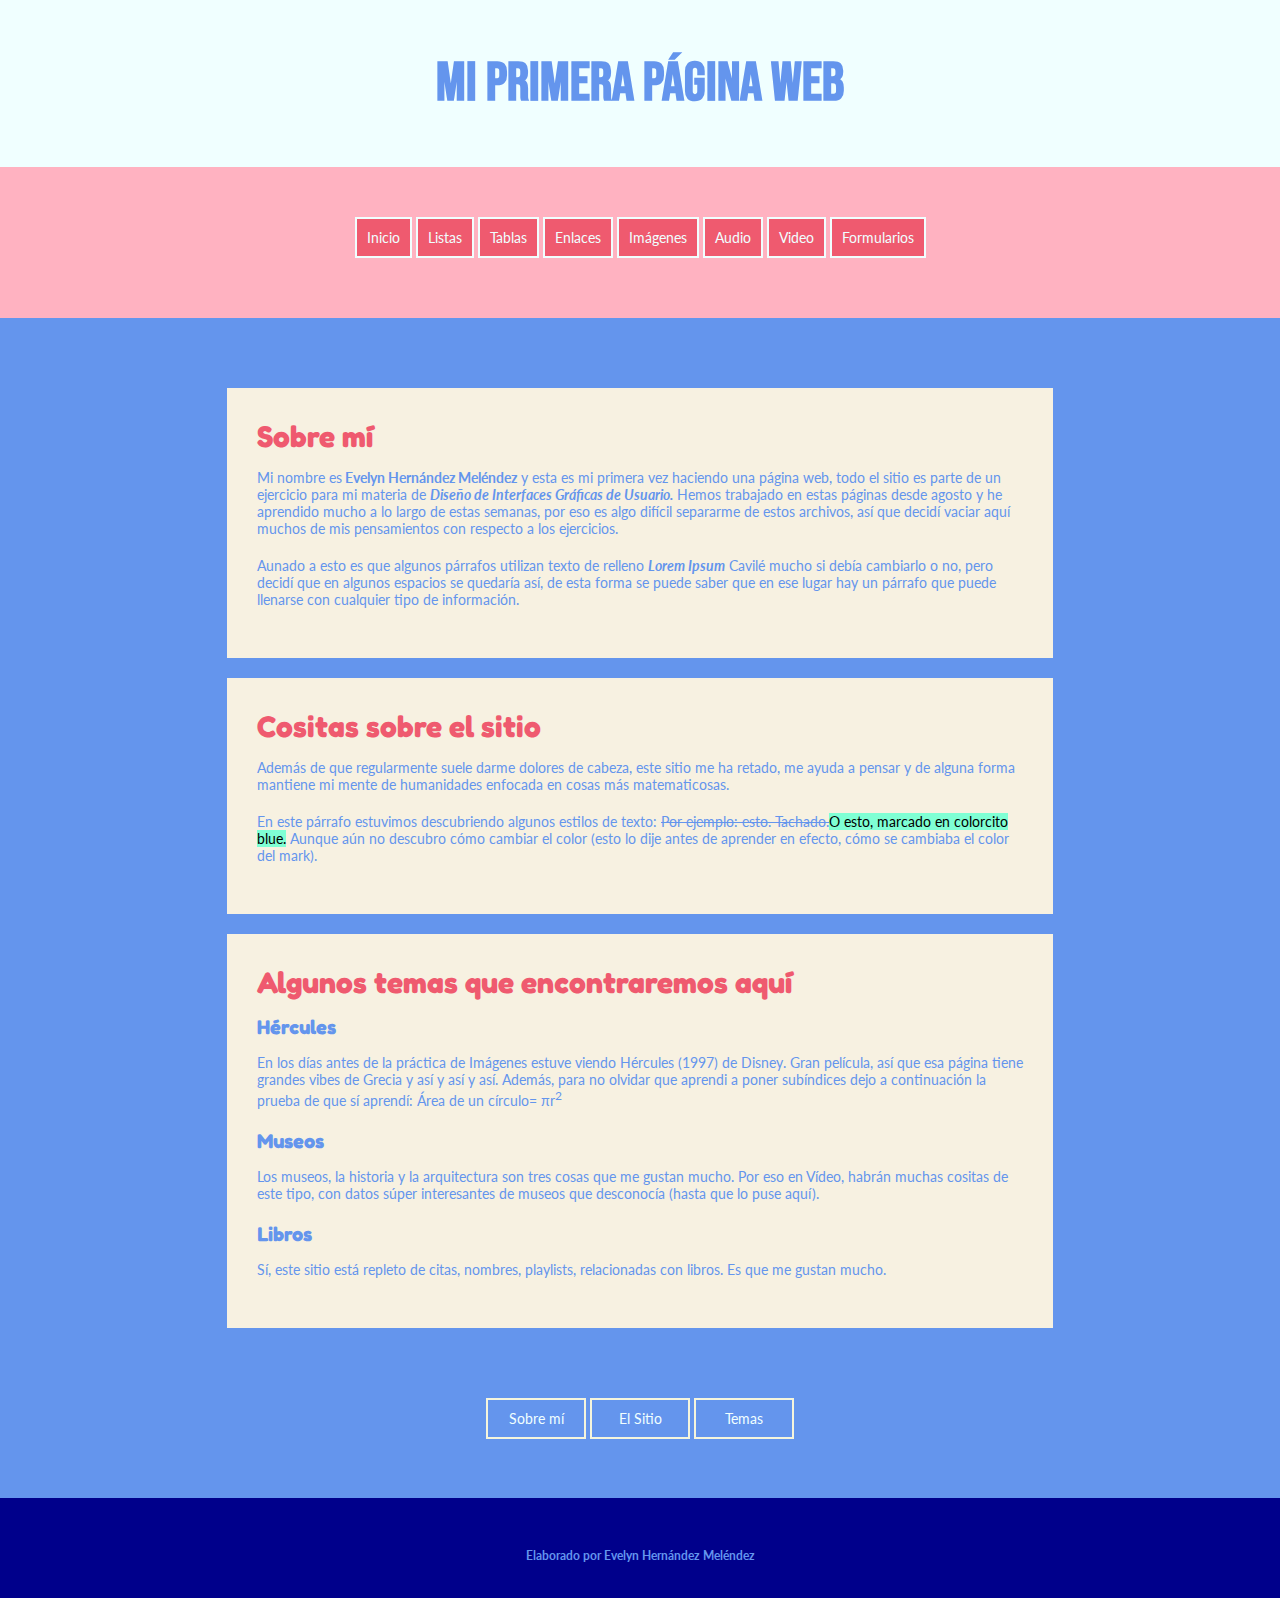
<file: index.html>
<html>
<!--Esta es la cabecera del documento html-->
<head>
    <title>Evelyn Hernández Meléndez</title>
    <style type="text/css">
@import url('https://fonts.googleapis.com/css2?family=Bebas+Neue&family=Fredoka:wght@300..700&family=Lato:ital,wght@0,100;0,300;0,400;0,700;0,900;1,100;1,300;1,400;1,700;1,900&display=swap');
        *{
            padding: 0px;
            margin: 0px;
            box-sizing: border-box;
        }
        header, nav, main, footer {
            width: 100%;
            color:cornflowerblue;
            padding: 50px;
            margin-left: auto;
            margin-right: auto;
            font-family: "Lato", sans-serif;
            font-size: 14px;
        }
        header {
            height: auto;
            background-color: azure;
        }
        nav{
            background-color:#ffb2c1;
            height:auto;
        }
        main {
            background-color: cornflowerblue;
        }
        footer {
            background-color: darkblue;
            height: 30px;
        }
        section {
            width: 70%;
            background-color: #f7f1e1;
            color: cornflowerblue;
            margin-bottom: 20px;
            margin-top: 20px;
            margin-left: auto;
            margin-right: auto;
            padding: 30px;
        }
        h2, p, h3 {
            margin-bottom: 15px;
        }
        h1, h5 {
            text-align: center;
        }
        h5{
            font-family:"Lato", sans-serif;
            font-size:12px;
        }
        ul {
            list-style-type: none;
            text-align: center;
        }
        h1{
            font-family:"Bebas Neue", sans-serif;
            font-size:55px;
        }
        h2{
            font-family:"Fredoka", sans-serif;
            font-size:30px;
            color:#ef5a6f;
        }
        h3{
            font-family:"Fredoka", sans-serif;
            font-size:20px; 
        }
        li {
            background-color: #ef5a6f;
            color: blanchedalmond;
            margin-bottom: 10px;
            padding: 10px;
            width: auto;
            text-align: center;
            border-width: 2px;
            border-color: azure;
            border-style: solid;
            display: inline-block;
        }
        a{
            text-decoration: none;
        }
             nav ul li a{
                 color: azure;
             }
             nav ul li:hover{
                 background-color: beige;
                 width: 80px;
             }
             nav ul li a:hover{
                 color:#ef5a6f;
                 font-weight: bold;
             }
            main nav{
                width: 680px;
                height: 20px;
                color: #e9ebbf;
                background-color: transparent;
            }
            main nav ul li {
                margin-bottom: 10px;
                padding: 10px;
                width: 100px;
                text-align: center;
                border-width: 2px;
                border-color: beige;
                border-style: solid;
                display: inline-block;
        }
        main nav ul li{
                background-color: cornflowerblue;
        }
        main nav ul li:hover{
                width: 110px;
        }
        p{
            margin-bottom: 20px;
            font-family: "Lato", sans-serif;
            font-size: 14px;
        }
    </style>
</head>
<!--Este es el cuerpo del docmumento html-->
    <body>
        <header>
            <h1>Mi primera página web</h1>
        </header>
        <nav>
            <ul>
                <li><a href="..//INTERFACES GRÁFICAS DE USUARIO/index.html">Inicio</a></li>
                <li><a href="..//html1/listasatributos.html">Listas</a></li>
                <li><a href="..//html1/tablas.html">Tablas</a></li>
                <li><a href="..//html1/enlaces1.html">Enlaces</a></li>
                <li><a href="..//html1/enlaces1.html">Imágenes</a></li>
                <li><a href="..//html1/audio1.html">Audio</a></li>
                <li><a href="..//html1/video.html">Video</a></li>
                <li><a href="..//html1/formularios.html">Formularios</a></li>
            </ul>
        </nav>
        <main>
            <section>
                <h2 id="quien_soy">Sobre mí</h2>
                <p>
                    Mi nombre es<b> Evelyn Hernández Meléndez</b> y esta es mi primera vez haciendo una página web, todo el sitio es parte de un ejercicio para mi materia de <b><i>Diseño de Interfaces Gráficas de Usuario.</i></b> Hemos trabajado en estas páginas desde agosto y he aprendido mucho a lo largo de estas semanas, por eso es algo difícil separarme de estos archivos, así que decidí vaciar aquí muchos de mis pensamientos con respecto a los ejercicios.
                </p>
                <p>
                    Aunado a esto es que algunos párrafos utilizan texto de relleno <b><i>Lorem Ipsum</i></b> Cavilé mucho si debía cambiarlo o no, pero decidí que en algunos espacios se quedaría así, de esta forma se puede saber que en ese lugar hay un párrafo que puede llenarse con cualquier tipo de información.
                </p>
            </section>
            <section>
                <h2 id="mi_familia">Cositas sobre el sitio</h2>
                <p>
                    Además de que regularmente suele darme dolores de cabeza, este sitio me ha retado, me ayuda a pensar y de alguna forma mantiene mi mente de humanidades enfocada en cosas más matematicosas.
                </p>
                <p>
                    En este párrafo estuvimos descubriendo algunos estilos de texto: <del>Por ejemplo: esto. Tachado.</del><mark style="background-color: aquamarine;">O esto, marcado en colorcito blue.</mark> Aunque aún no descubro cómo cambiar el color (esto lo dije antes de aprender en efecto, cómo se cambiaba el color del mark).
                </p>
            </section>
            <section>
                <h2 id="mis_materias">Algunos temas que encontraremos aquí</h2>
                <h3>Hércules</h3>
                <p>
                    En los días antes de la práctica de Imágenes estuve viendo Hércules (1997) de Disney. Gran película, así que esa página tiene grandes vibes de Grecia y así y así y así. Además, para no olvidar que aprendi a poner subíndices dejo a continuación la prueba de que sí aprendí: Área de un círculo= πr<sup>2</sup>
                </p>
                <h3>Museos</h3>
                <p>
                    Los museos, la historia y la arquitectura son tres cosas que me gustan mucho. Por eso en Vídeo, habrán muchas cositas de este tipo, con datos súper interesantes de museos que desconocía (hasta que lo puse aquí).
                </p>
                <h3>Libros</h3>
                <p>
                    Sí, este sitio está repleto de citas, nombres, playlists, relacionadas con libros. Es que me gustan mucho.  
                </p>
            </section>
            <nav>
                <ul>
                    <li><a href="#quien_soy">Sobre mí</a></li>
                    <li><a href="#mi_familia">El Sitio</a></li>
                    <li><a href="#mis_materias">Temas</a></li>
                </ul>
            </nav>
        </main>
        <footer>
            <h5>Elaborado por Evelyn Hernández Meléndez</h5>
        </footer>
    </body>
</html>
</file>
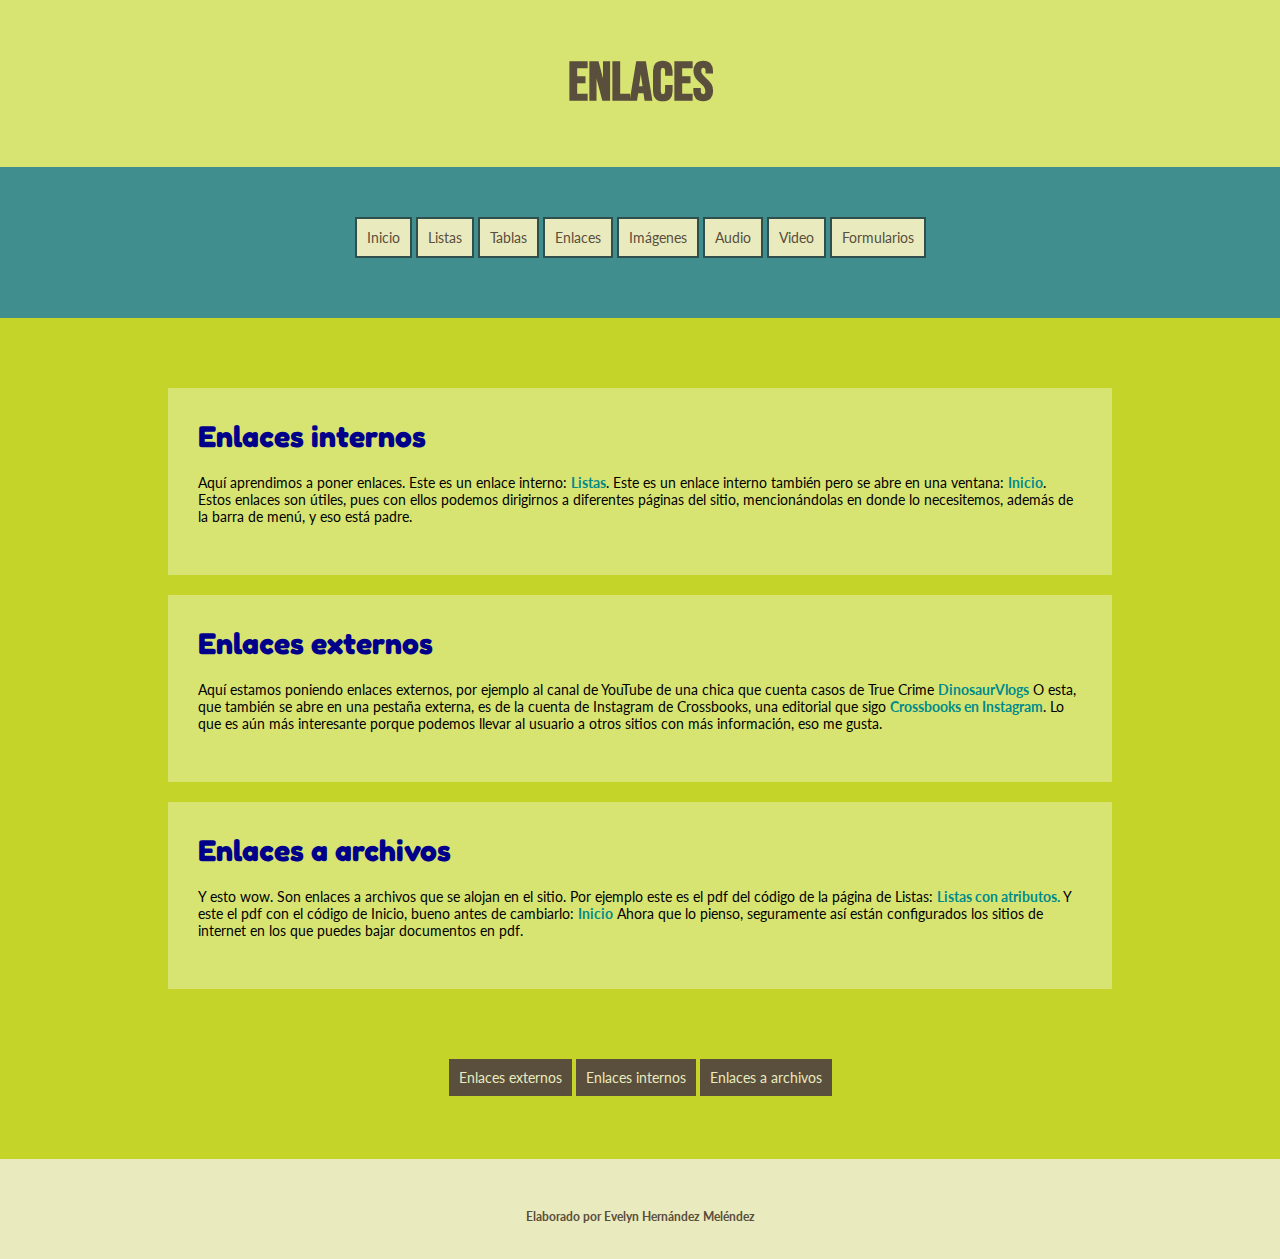
<file: html1/enlaces1.html>
<html>
    <head>
        <title>Enlaces en html</title>
         <style type="text/css">
             @import url('https://fonts.googleapis.com/css2?family=Bebas+Neue&family=Fredoka:wght@300..700&family=Lato:ital,wght@0,100;0,300;0,400;0,700;0,900;1,100;1,300;1,400;1,700;1,900&display=swap');
            *{
                padding: 0px;
                margin: 0px;
                box-sizing: border-box;
            }
            header, nav, main, footer {
                width: 100%;
                color: #5a4e3c;
                padding: 50px;
                margin-left: auto;
                margin-right: auto;
            }
            header{
                height: auto;
                background-color: #d8e472;
            }
            h1{
                color: #5a4e3c;
                text-align: center;
                font-family:"Bebas Neue", sans-serif;
                font-size:55px;
            }
            h2{
                font-family:"Fredoka", sans-serif;
                font-size:30px;
             }
            h5{
                font-family:"Lato", sans-serif;
                font-size:12px;
            }
             nav{
                 background-color: #418e8e;
                 height: auto;
                 font-family: "Lato", sans-serif;
                 font-size: 14px;
            }
            main {
                background-color: #c4d428;
            }
            footer {
                background-color: #e9ebbf;
                height: 30px;
            }
            nav ul{
                list-style-type: none;
                text-align: center;
            }
            nav ul li{
                background-color: #e9ebbf;
                color: teal;
                margin-bottom: 10px;
                padding: 10px;
                width: auto;
                text-align: center;
                border-width: 2px;
                border-color: darkslategray;
                border-style: solid;
                display: inline-block;
            }
            section{
                width: 80%;
                background-color: #d8e472;
                color: black;
                margin-bottom: 20px;
                margin-top: 20px;
                margin-left: auto;
                margin-right: auto;
                padding: 30px;
            }
            h2{
                color: darkblue;
                margin-bottom: 20px;
            }
            h5{
                text-align: center
            }
            /*ul {
                padding-left: 20px;
                margin-bottom: 15px;
            }*/
             a{
                text-decoration: none;         
             }
             section a{
                color:darkcyan;
                text-decoration: none;
                font-weight: bold;
             }
             section a:visited{
                 color:blue;
             }
             section a:hover{
                 color:darkgoldenrod;
             }
             nav ul li a{
                 color: #5a4e3c;
             }
             nav ul li:hover{
                 background-color: #5a4e3c;
                 width: 80px;
             }
             nav ul li a:hover{
                 color:#e9ebbf;
                 font-weight: bold;
             }
             p{
                margin-bottom: 20px;
                font-family: "Lato", sans-serif;
                font-size: 14px;
             }
             main nav{
                width: 680px;
                height: 20px;
                color: #5a4e3c;
                background-color: transparent;
             }
             main nav ul li a{
                 color: #e9ebbf;
             }
             main nav ul li:hover{
                 background-color: #e9ebbf;
                 width: 90px;
             }
             main nav ul li a:hover{
                 color:#5a4e3c;
                 font-weight: bold;
             }
             main nav ul li{
                 background-color: #5a4e3c;
                 border-style: none;
             }
        </style>
    </head>
    <body>
        <header>
            <h1>Enlaces</h1>
        </header>
        <nav>
             <ul>
                <li><a href="../index.html">Inicio</a></li>
                <li><a href="../html1/listasatributos.html">Listas</a></li>
                <li><a href="..//html1/tablas.html">Tablas</a></li>
                <li><a href="..//html1/enlaces1.html">Enlaces</a></li>
                <li><a href="..//html1/imagenes.html">Imágenes</a></li>
                <li><a href="..//html1/audio1.html">Audio</a></li>
                <li><a href="..//html1/video.html">Video</a></li>
                <li><a href="..//html1/formularios.html">Formularios</a></li>
            </ul>
        </nav>
        <main>
            <section>
                <h2 id="enlace_interno">Enlaces internos</h2>
                <p>
                    Aquí aprendimos a poner enlaces. Este es un enlace interno: <a href="../html/listasatributos.html">Listas</a>. Este es un enlace interno también pero se abre en una ventana: <a href="../index.html"target="_blank">Inicio</a>. Estos enlaces son útiles, pues con ellos podemos dirigirnos a diferentes páginas del sitio, mencionándolas en donde lo necesitemos, además de la barra de menú, y eso está padre.</p>
            </section>
            <section>
                <h2 id="enlace_externo">Enlaces externos</h2>
                <p>
                    Aquí estamos poniendo enlaces externos, por ejemplo al canal de YouTube de una chica que cuenta casos de True Crime <a href="https://www.youtube.com/@DinosaurVlogs">DinosaurVlogs</a> O esta, que también se abre en una pestaña externa, es de la cuenta de Instagram de Crossbooks, una editorial que sigo <a href="https://www.instagram.com/crossbookslibros/"target="_blank">Crossbooks en Instagram</a>. Lo que es aún más interesante porque podemos llevar al usuario a otros sitios con más información, eso me gusta.  
                </p>
            </section>
            <section>
                <h2 id="enlace_archivo">Enlaces a archivos</h2>
                <p>
                    Y esto wow. Son enlaces a archivos que se alojan en el sitio. Por ejemplo este es el pdf del código de la página de Listas: <a href="../multimedia/pdf/listasatributos.html.pdf">Listas con atributos.</a> Y este el pdf con el código de Inicio, bueno antes de cambiarlo: <a href="../multimedia/pdf/Miprimerapaginaweb.pdf"target="_blank">Inicio</a> Ahora que lo pienso, seguramente así están configurados los sitios de internet en los que puedes bajar documentos en pdf.  
                </p>
            </section>
            <nav>
                <ul>
                    <li><a href="#enlace_externo">Enlaces externos</a></li>
                    <li><a href="#enlace_interno">Enlaces internos</a></li>
                    <li><a href="#enlace_archivo">Enlaces a archivos</a></li>
                </ul>
            </nav>
        </main>
        <footer>
            <h5>Elaborado por Evelyn Hernández Meléndez</h5>
        </footer>
    </body>
</html>
</file>
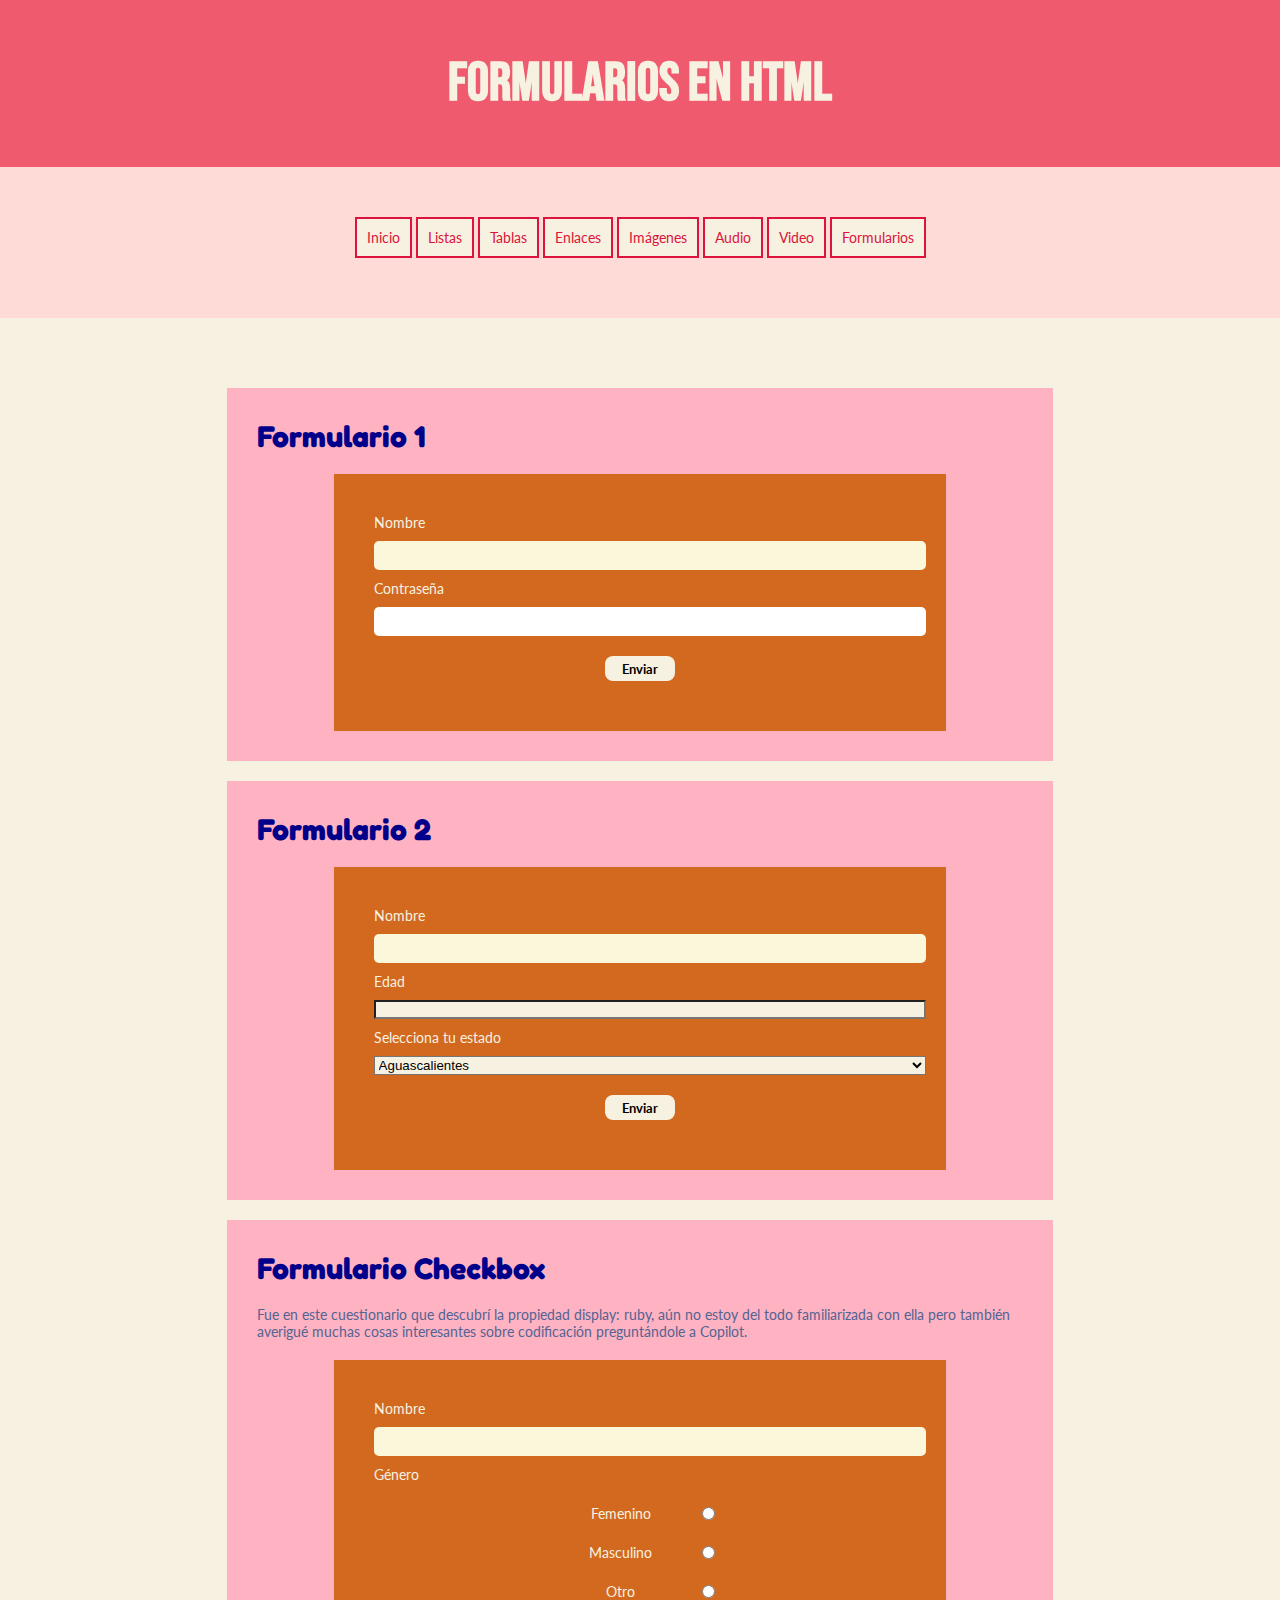
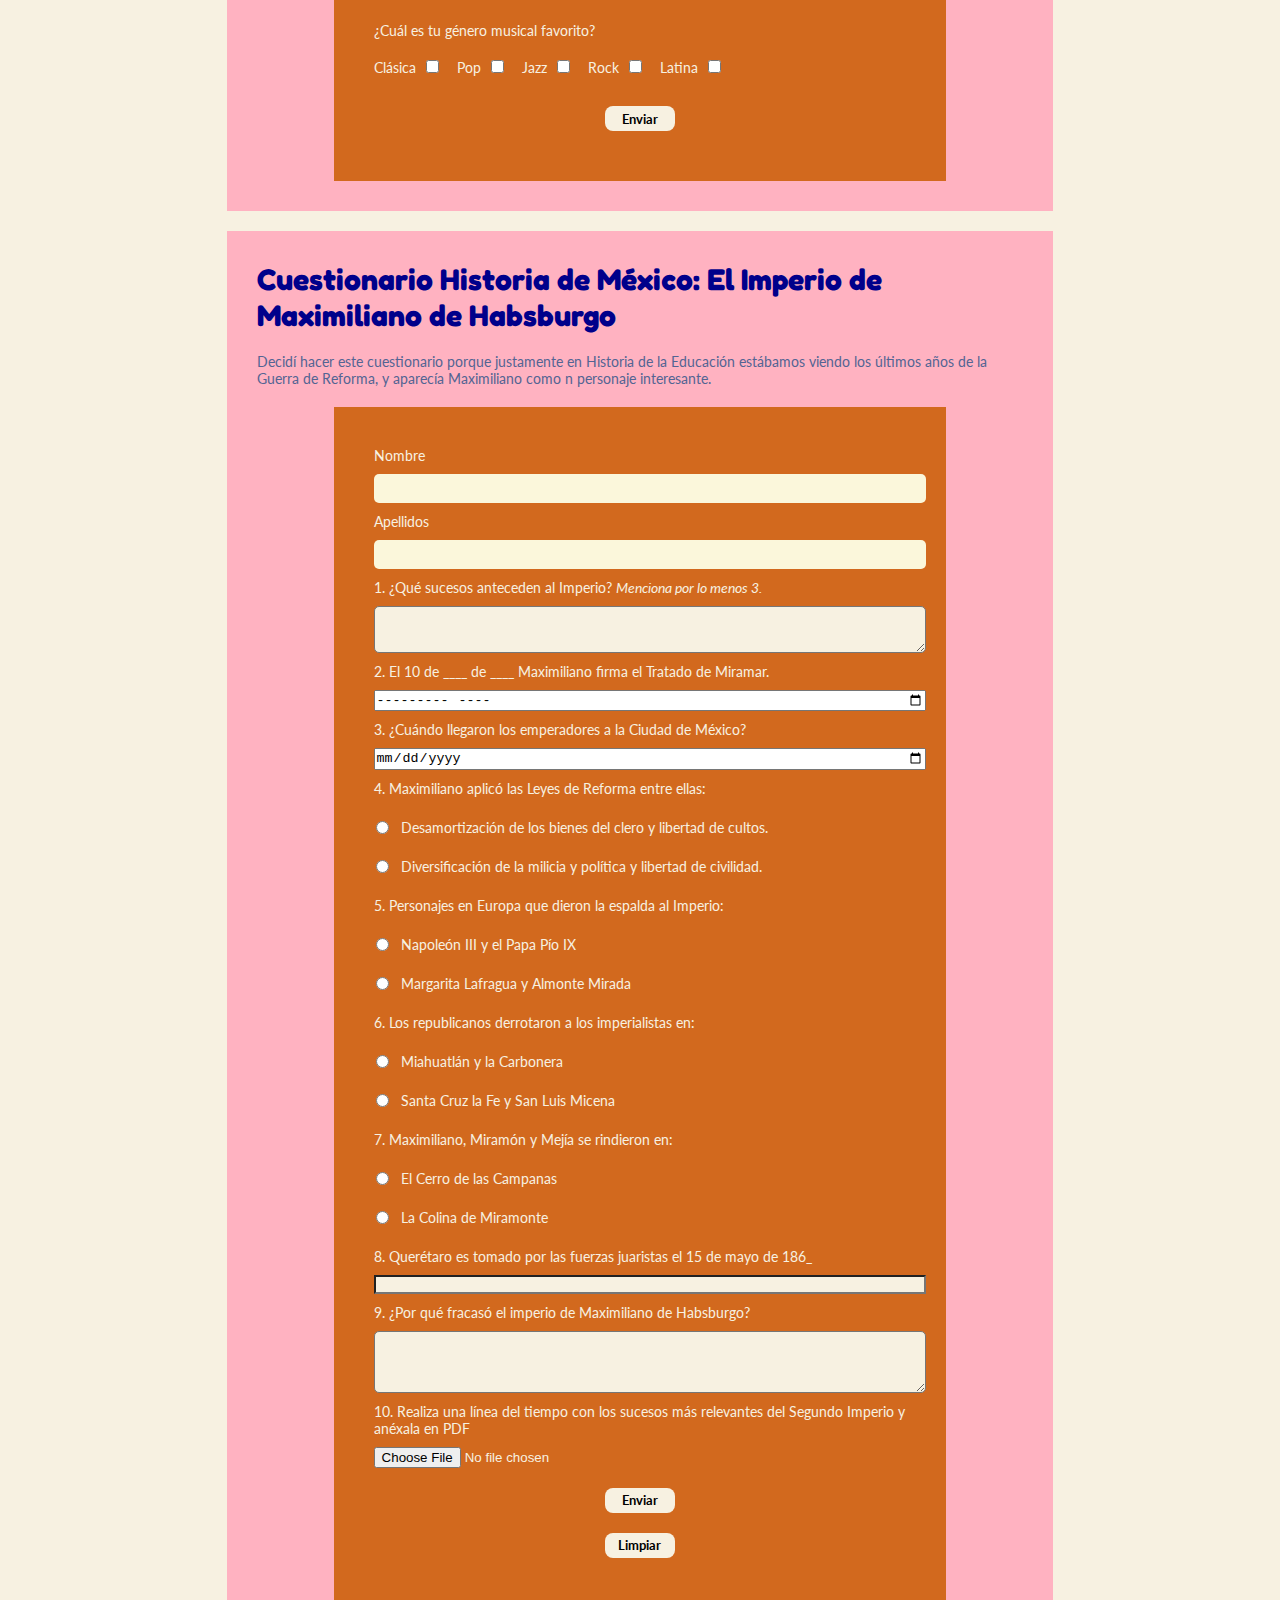
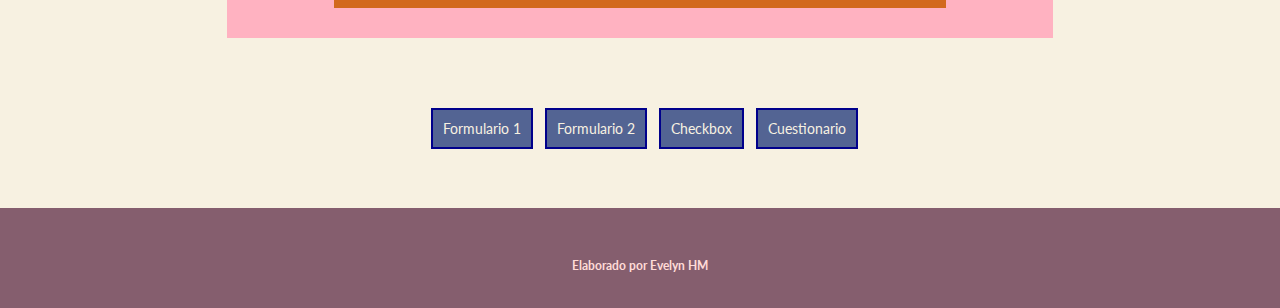
<file: html1/formularios.html>
<!doctype html>
<html>
<head>
<meta charset="utf-8">
<title>Formularios en HTML</title>
<link href="../css1/style.page.css" rel="stylesheet" type="text/css">
	<style type="text/css">
		form{
			height: auto;
			width: 80%;
			padding: 30px;
			background-color:chocolate;
			color:#f7f1e1;
			margin: 0 auto;
		}
		label, input{
			display: block;
			margin-left: 10px;
		}
		label{
			padding-bottom:10px;
			padding-top:10px;
		}
		input[type=text], input[type=password]{
			width:100%;
			color:chocolate;
			padding: 7px;
			font-weight: bold;
			border-style: none;
			border-radius: 5px;
			
		}
		input[type=submit], input[type=reset]{
			width:70px;
			height:25px;
			background-color:#f7f1e1;
			font-family: "Lato", sans-serif;
			margin:20px auto;
			border-radius: 8px;
			font-weight: bold;
			border-style: none;

		}
		input[type=text], input[type=password]:focus{
			background-color: #FBF7DB;
			border-style: none;
		}
		input[type=number]{
			background-color:#f7f1e1;
			width:100%;
			}
		select{
			background-color:#f7f1e1;
			width:100%;
			display: block;
			margin-left: 10px;
			}
        textarea{
            width: 100%;
            display:block;
            margin-left: 10px;
            background-color:#f7f1e1;
            border-radius: 5px;
        }
        input[type=date], input[type=month]{
            width: 100%;
            display:block;
        }
	</style>
</head>
<body>
<header><h1>Formularios en HTML</h1></header>
<nav>
	 <ul>
                <li><a href="../index.html">Inicio</a></li>
                <li><a href="../html1/listasatributos.html">Listas</a></li>
                <li><a href="..//html1/tablas.html">Tablas</a></li>
                <li><a href="..//html1/enlaces1.html">Enlaces</a></li>
                <li><a href="..//html1/imagenes.html">Imágenes</a></li>
                <li><a href="..//html1/audio1.html">Audio</a></li>
                <li><a href="..//html1/video.html">Video</a></li>
                <li><a href="..//html1/formularios.html">Formularios</a></li>
            </ul>
</nav>
<main>
  <section>
    <h2 id="f1">Formulario 1</h2>
    <p></p>
	  <form action="../html/formularios.html" method="get">
		  <label id="">Nombre</label>
		  <input type="text" id="nombre" name="nombre">
		  <label id="">Contraseña</label>
		  <input type="password" name="contrasena">
		  <input type="submit" value="Enviar">
	  </form>
  </section>
<section>
    <h2 id="f2">Formulario 2</h2>
    <p></p>
	<form id="form1" name="form1" method="post">
    	<label for="nombre1">Nombre</label>
		<input type="text" name="nombre1" id="nombre1">
		<label for="edad">Edad</label>
		<input type="number" name="edad" id="edad" min="18" max="85">
		<label for="select">Selecciona tu estado</label>
		<select name="estado" id="estado">
			<option value="Aguascalientes">Aguascalientes</option>
			<option value="Colima">Colima</option>
			<option value="Guadalajara">Guadalajara</option>
			<option value="Oaxaca">Oaxaca</option>
			<option value="Puebla">Puebla</option>
			<option value="San Luis Potosí">San Luis Potosí</option>
	</select>
	<input type="submit" value="Enviar">
	</form>
  </section>
  <section>
    <h2 id="cx">Formulario Checkbox</h2>
    <p>Fue en este cuestionario que descubrí la propiedad display: ruby, aún no estoy del todo familiarizada con ella pero también averigué muchas cosas interesantes sobre codificación preguntándole a Copilot.</p>
    <form id="form2" name="form2" method="post">
      <label for="nombre">Nombre</label>
      <input type="text" name="textfield" id="textfield">
      <label for= "genero">Género</label>
	  <table width="200" style="margin: 0 auto;">
        <tr>
          <td style="text-align: center"><label>Femenino</label></td>
			<td><input type="radio" name="genero" value="opción" id="genero_0"></td>
        </tr>
        <tr>
          <td style="text-align: center"><label>Masculino</label></td>
            <td><input type="radio" name="genero" value="opción" id="genero_1"></td>   
        </tr>
        <tr>
          <td style="text-align: center"><label>Otro</label></td>
            <td><input type="radio" name="genero" value="opción" id="genero_2"></td> 
        </tr>
      </table>
	  <label for="musica">¿Cuál es tu género musical favorito?</label>
		<p style="display:ruby; color:#f7f1e1;">
		  <label>Clásica</label><input type="checkbox" name="musica" value="casilla de verificación " id="musica_0">
		  <br>
		  <label>Pop</label><input type="checkbox" name="musica" value="casilla de verificación " id="musica_1">
		  <br>
		  <label>Jazz</label><input type="checkbox" name="musica" value="casilla de verificación " id="musica_2">
		  <br>
		  <label>Rock</label><input type="checkbox" name="musica" value="casilla de verificación " id="musica_3">
		  <br>
		  <label>Latina</label><input type="checkbox" name="musica" value="casilla de verificación " id="musica_4">
		  <br>
	  </p>
<input type="submit" value="Enviar">
    </form>
  </section>
<section>
    <h2 id="cu">Cuestionario Historia de México: El Imperio de Maximiliano de Habsburgo</h2>
    <p>Decidí hacer este cuestionario porque justamente en Historia de la Educación estábamos viendo los últimos años de la Guerra de Reforma, y aparecía Maximiliano como n personaje interesante.</p>
    <form action="../html/formularios.html" method="get">
        <label id="">Nombre</label>
        <input type="text" id="nombre" name="nombre">
        <label id="">Apellidos</label>
		<input type="text" id="apellido" name="apellido">
        <label id="">1. ¿Qué sucesos anteceden al Imperio? <i>Menciona por lo menos 3.</i> </label>
        <textarea name="1" rows="3" cols="6">
        </textarea>
        <label id="">2. El 10 de ____ de ____ Maximiliano firma el Tratado de Miramar.</label>
        <input type="month" id="abril" name="abril" min="1860-01" max="1870-01">
        <label id="">3. ¿Cuándo llegaron los emperadores a la Ciudad de México?</label>
        <input type="date" id="datemax" name="datemax" max="1870-01-01" min="1860-01-01">
        <label id="">4. Maximiliano aplicó las Leyes de Reforma entre ellas: </label>
        <table width="600" style="display:ruby;">
        <tr>
          <td><input type="radio" name="a)" value="opción" id="a)"></td><td><label>Desamortización de los bienes del clero y libertad de cultos.</label></td>
        </tr>
        <tr>
          <td><input type="radio" name="b)" value="opción" id="b)"></td><td><label>Diversificación de la milicia y política y libertad de civilidad.</label></td>
        </tr>
      </table>
        <label id="">5. Personajes en Europa que dieron la espalda al Imperio:</label>
        <table width="400" style="display:ruby;">
        <tr>
          <td><input type="radio" name="a)1" value="opción" id="a)1"></td><td><label>Napoleón III y el Papa Pío IX</label></td>
        </tr>
        <tr>
          <td><input type="radio" name="b)1" value="opción" id="b)1"></td><td><label>Margarita Lafragua y Almonte Mirada</label></td>
        </tr>
      </table>
        <label id="">6. Los republicanos derrotaron a los imperialistas en:</label>
        <table width="400" style="display:ruby;">
        <tr>
          <td><input type="radio" name="a)3" value="opción" id="a)3"></td><td><label>Miahuatlán y la Carbonera</label></td>
        </tr>
        <tr>
          <td><input type="radio" name="b)3" value="opción" id="b)3"></td><td><label>Santa Cruz la Fe y San Luis Micena</label></td>
        </tr>
        </table>      
        <label id="">7. Maximiliano, Miramón y Mejía se rindieron en:</label>
        <table width="300" style="display:ruby;">
        <tr>
          <td><input type="radio" name="a)4" value="opción" id="a)4"></td><td><label>El Cerro de las Campanas</label></td>
        </tr>
        <tr>
          <td><input type="radio" name="b)4" value="opción" id="b)4"></td><td><label>La Colina de Miramonte</label></td>
        </tr>
        </table>        
        <label id="">8. Querétaro es tomado por las fuerzas juaristas el 15 de mayo de 186_</label>
        <input type="number" name="mayo" id="mayo" min="0" max="9">
        <label id="">9. ¿Por qué fracasó el imperio de Maximiliano de Habsburgo?</label>
        <textarea name="10" rows="4" cols="8">
        </textarea>
        <label id="">10. Realiza una línea del tiempo con los sucesos más relevantes del Segundo Imperio y anéxala en PDF </label>
        <input type="file" id="myfile" name="myfile">
        <input type="submit" value="Enviar">
        <input type="reset" value="Limpiar">
	  </form>
    </section>
    <nav>
        <ul>
            <li><a href="#f1">Formulario 1 </a></li>
            <li><a href="#f2">Formulario 2</a></li>
            <li><a href="#cx">Checkbox</a></li>
            <li><a href="#cu">Cuestionario</a></li>
        </ul>
    </nav>
</main>
<footer>
  <h5>Elaborado por Evelyn HM</h5>
</footer>
</body>
</html>
</file>
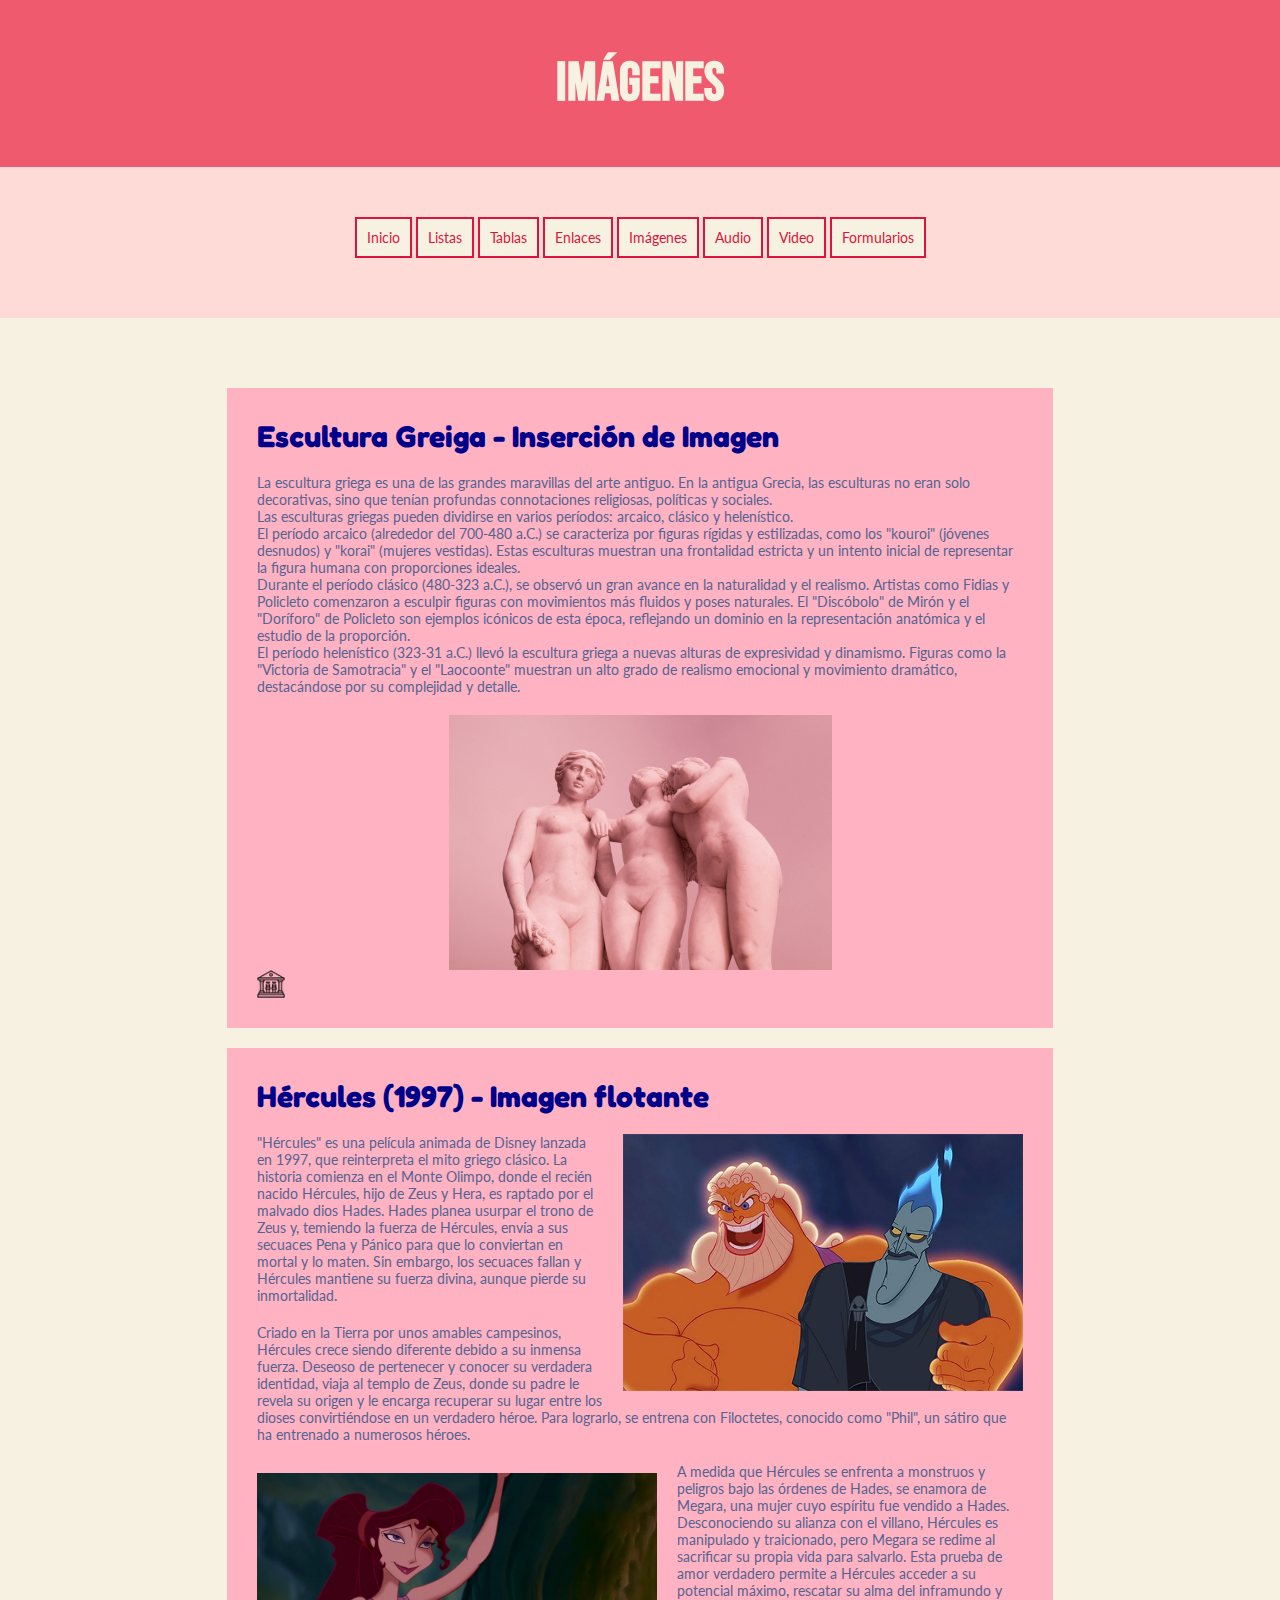
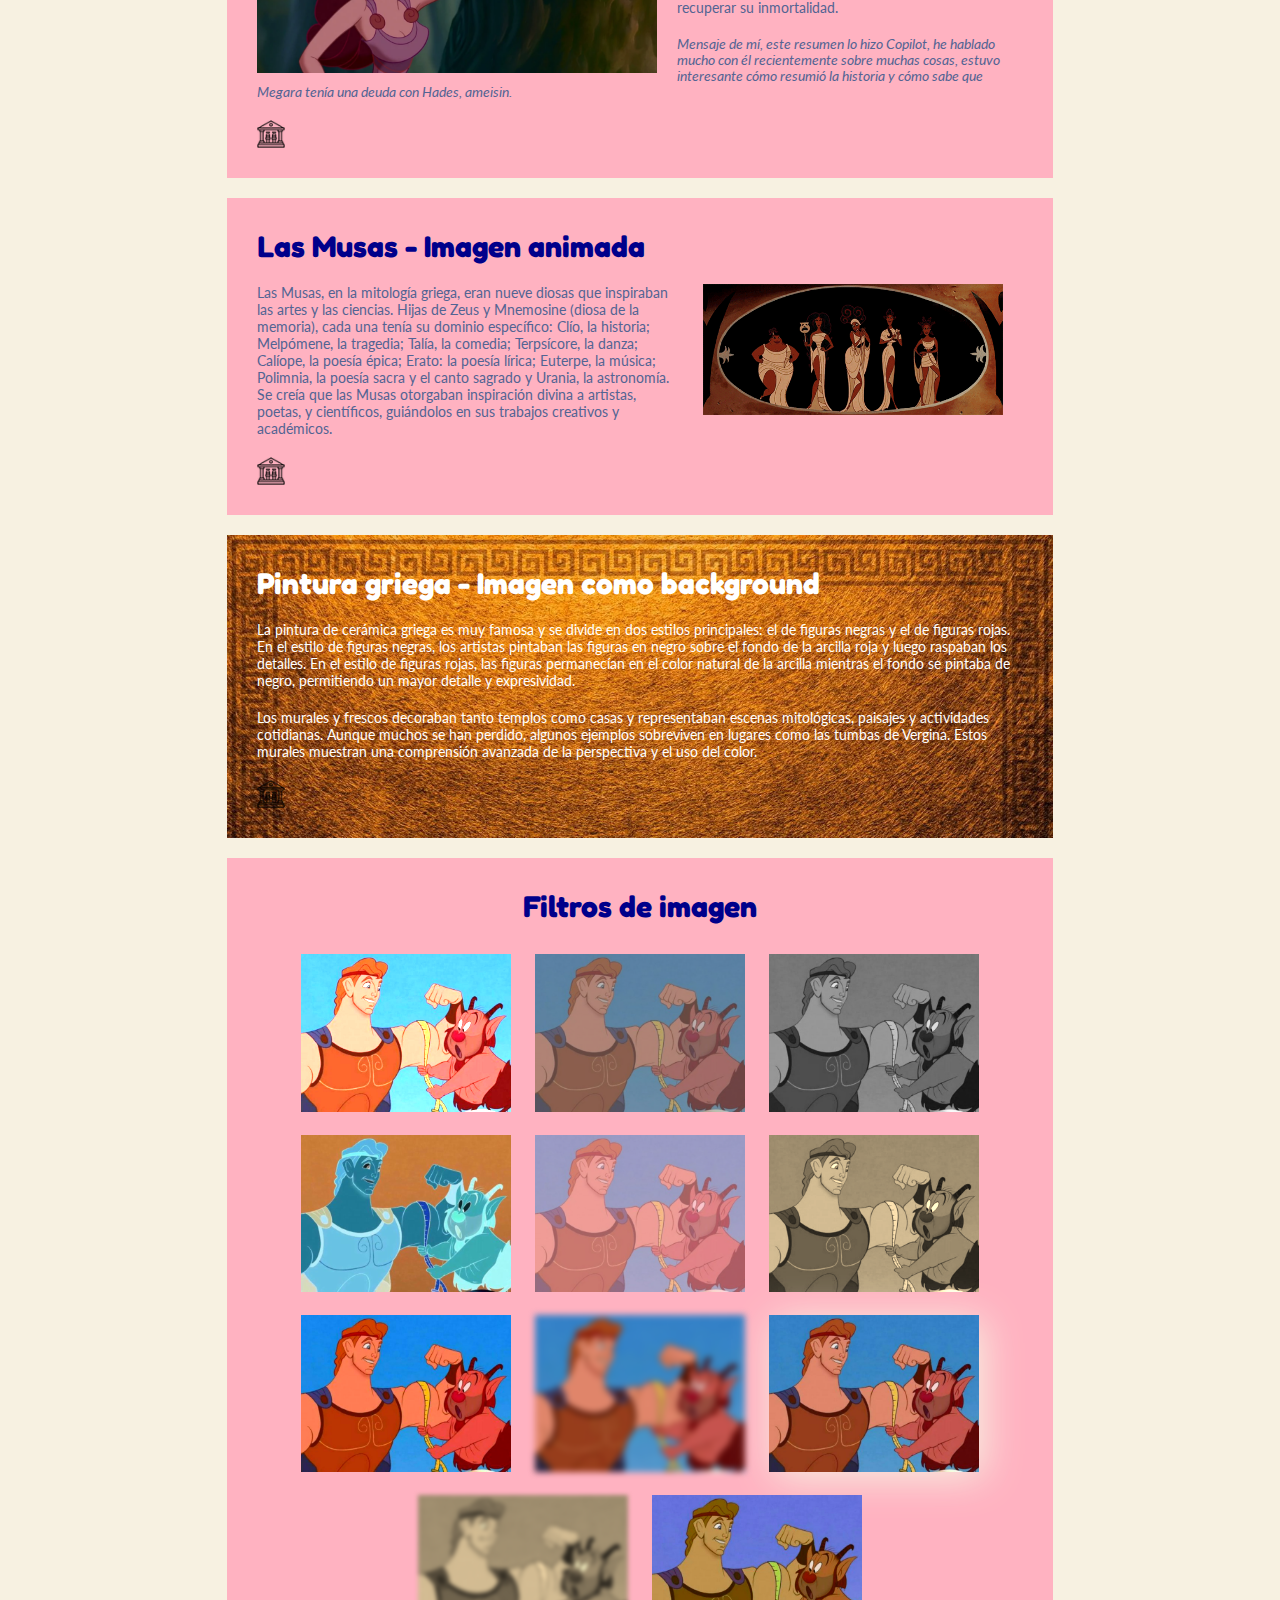
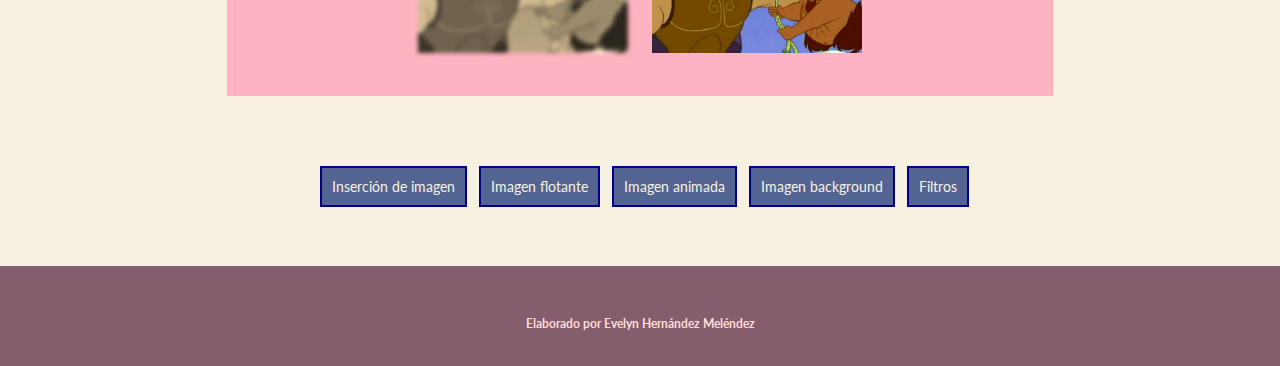
<file: html1/imagenes.html>
<html>
    <head>
        <title>Imágenes en html</title>
        <link rel="stylesheet" href="../css1/style.page.css" type="text/css">
    </head>
    <body>
        <header>
            <h1>Imágenes</h1>
        </header>
        <nav>
            <ul>
                <li><a href="../index.html">Inicio</a></li>
                <li><a href="../html1/listasatributos.html">Listas</a></li>
                <li><a href="..//html1/tablas.html">Tablas</a></li>
                <li><a href="..//html1/enlaces1.html">Enlaces</a></li>
                <li><a href="..//html1/imagenes.html">Imágenes</a></li>
                <li><a href="..//html1/audio1.html">Audio</a></li>
                <li><a href="..//html1/video.html">Video</a></li>
                <li><a href="..//html1/formularios.html">Formularios</a></li>
            </ul>
        </nav>
        <main>
            <section>
                <h2 id="inim">Escultura Greiga - Inserción de Imagen</h2>
                <p>
                La escultura griega es una de las grandes maravillas del arte antiguo. En la antigua Grecia, las esculturas no eran solo decorativas, sino que tenían profundas connotaciones religiosas, políticas y sociales.<br>Las esculturas griegas pueden dividirse en varios períodos: arcaico, clásico y helenístico.<br>El período arcaico (alrededor del 700-480 a.C.) se caracteriza por figuras rígidas y estilizadas, como los "kouroi" (jóvenes desnudos) y "korai" (mujeres vestidas). Estas esculturas muestran una frontalidad estricta y un intento inicial de representar la figura humana con proporciones ideales.<br>Durante el período clásico (480-323 a.C.), se observó un gran avance en la naturalidad y el realismo. Artistas como Fidias y Policleto comenzaron a esculpir figuras con movimientos más fluidos y poses naturales. El "Discóbolo" de Mirón y el "Doríforo" de Policleto son ejemplos icónicos de esta época, reflejando un dominio en la representación anatómica y el estudio de la proporción.<br>El período helenístico (323-31 a.C.) llevó la escultura griega a nuevas alturas de expresividad y dinamismo. Figuras como la "Victoria de Samotracia" y el "Laocoonte" muestran un alto grado de realismo emocional y movimiento dramático, destacándose por su complejidad y detalle.</p>
                <img src="../multimedia/imagenes1/imagen2.jpg"alt="Grecia color rosa">
                <a href="#menu_interno"><img id="icono" src="../multimedia/imagenes1/ICO/gre.ico"alt="Icono"></a>
            </section>
            <section>
                <h2 id="imfl">Hércules (1997) - Imagen flotante</h2>
                <p><img id="img3" src="../multimedia/imagenes1/imagen3.png"alt="ZeusHades">
                 "Hércules" es una película animada de Disney lanzada en 1997, que reinterpreta el mito griego clásico. La historia comienza en el Monte Olimpo, donde el recién nacido Hércules, hijo de Zeus y Hera, es raptado por el malvado dios Hades. Hades planea usurpar el trono de Zeus y, temiendo la fuerza de Hércules, envía a sus secuaces Pena y Pánico para que lo conviertan en mortal y lo maten. Sin embargo, los secuaces fallan y Hércules mantiene su fuerza divina, aunque pierde su inmortalidad.
                </p>
                <p>
                 Criado en la Tierra por unos amables campesinos, Hércules crece siendo diferente debido a su inmensa fuerza. Deseoso de pertenecer y conocer su verdadera identidad, viaja al templo de Zeus, donde su padre le revela su origen y le encarga recuperar su lugar entre los dioses convirtiéndose en un verdadero héroe. Para lograrlo, se entrena con Filoctetes, conocido como "Phil", un sátiro que ha entrenado a numerosos héroes.
                </p>
                <p><img id="img1" src="../multimedia/imagenes1/imagen1.png"alt="Megara"> A medida que Hércules se enfrenta a monstruos y peligros bajo las órdenes de Hades, se enamora de Megara, una mujer cuyo espíritu fue vendido a Hades. Desconociendo su alianza con el villano, Hércules es manipulado y traicionado, pero Megara se redime al sacrificar su propia vida para salvarlo. Esta prueba de amor verdadero permite a Hércules acceder a su potencial máximo, rescatar su alma del inframundo y recuperar su inmortalidad. <p style="font-size: 13.5px"><i>Mensaje de mí, este resumen lo hizo Copilot, he hablado mucho con él recientemente sobre muchas cosas, estuvo interesante cómo resumió la historia y cómo sabe que Megara tenía una deuda con Hades, ameisin. </i></p>
                <a href="#menu_interno"><img id="icono" src="../multimedia/imagenes1/ICO/gre.ico"alt="Icono"></a>
            </section>
            <section>
                <h2 id="iman">Las Musas - Imagen animada</h2>
                <p><img id="her" src="../multimedia/imagenes1/hercules.gif"alt="Hércules"> Las Musas, en la mitología griega, eran nueve diosas que inspiraban las artes y las ciencias. Hijas de Zeus y Mnemosine (diosa de la memoria), cada una tenía su dominio específico: Clío, la historia; Melpómene, la tragedia; Talía, la comedia; Terpsícore, la danza; Calíope, la poesía épica; Erato: la poesía lírica; Euterpe, la música; Polimnia, la poesía sacra y el canto sagrado y Urania, la astronomía. Se creía que las Musas otorgaban inspiración divina a artistas, poetas, y científicos, guiándolos en sus trabajos creativos y académicos.</p>
                <a href="#menu_interno"><img id="icono" src="../multimedia/imagenes1/ICO/gre.ico"alt="Icono"></a>
            </section>
            <section id="fondo_section">
                <h2 id="imba">Pintura griega - Imagen como background</h2>
                <p>
                La pintura de cerámica griega es muy famosa y se divide en dos estilos principales: el de figuras negras y el de figuras rojas. En el estilo de figuras negras, los artistas pintaban las figuras en negro sobre el fondo de la arcilla roja y luego raspaban los detalles. En el estilo de figuras rojas, las figuras permanecían en el color natural de la arcilla mientras el fondo se pintaba de negro, permitiendo un mayor detalle y expresividad.</p>
                <p> Los murales y frescos decoraban tanto templos como casas y representaban escenas mitológicas, paisajes y actividades cotidianas. Aunque muchos se han perdido, algunos ejemplos sobreviven en lugares como las tumbas de Vergina. Estos murales muestran una comprensión avanzada de la perspectiva y el uso del color.
                </p>
                <a href="#menu_interno"><img id="icono" src="../multimedia/imagenes1/ICO/gre.ico"alt="Icono"></a>
            </section>
            <section id="filtros_imagen">
                <h2>Filtros de imagen</h2>
                <img id="imga" src="../multimedia/imagenes1/herfiltro.jpg">
                <img id="imgb" src="../multimedia/imagenes1/herfiltro.jpg">
                <img id="imgc" src="../multimedia/imagenes1/herfiltro.jpg">
                <img id="imgd" src="../multimedia/imagenes1/herfiltro.jpg">
                <img id="imge" src="../multimedia/imagenes1/herfiltro.jpg">
                <img id="imgf" src="../multimedia/imagenes1/herfiltro.jpg">
                <img id="imgg" src="../multimedia/imagenes1/herfiltro.jpg">
                <img id="imgh" src="../multimedia/imagenes1/herfiltro.jpg">
                <img id="imgi" src="../multimedia/imagenes1/herfiltro.jpg">
                <img id="imgj" src="../multimedia/imagenes1/herfiltro.jpg">
                <img id="imgk" src="../multimedia/imagenes1/herfiltro.jpg">
            </section>
            <nav id="menu_interno">
                <ul>
                    <li><a href="#inim">Inserción de imagen</a></li>
                    <li><a href="#imfl">Imagen flotante</a></li>
                    <li><a href="#iman">Imagen animada</a></li>
                    <li><a href="#imba">Imagen background</a></li>
                    <li><a href="#filtros_imagen">Filtros</a></li>
                </ul>
            </nav>
        </main>
        <footer>
        <h5>Elaborado por Evelyn Hernández Meléndez</h5>
        </footer>
    </body>
</html>
</file>
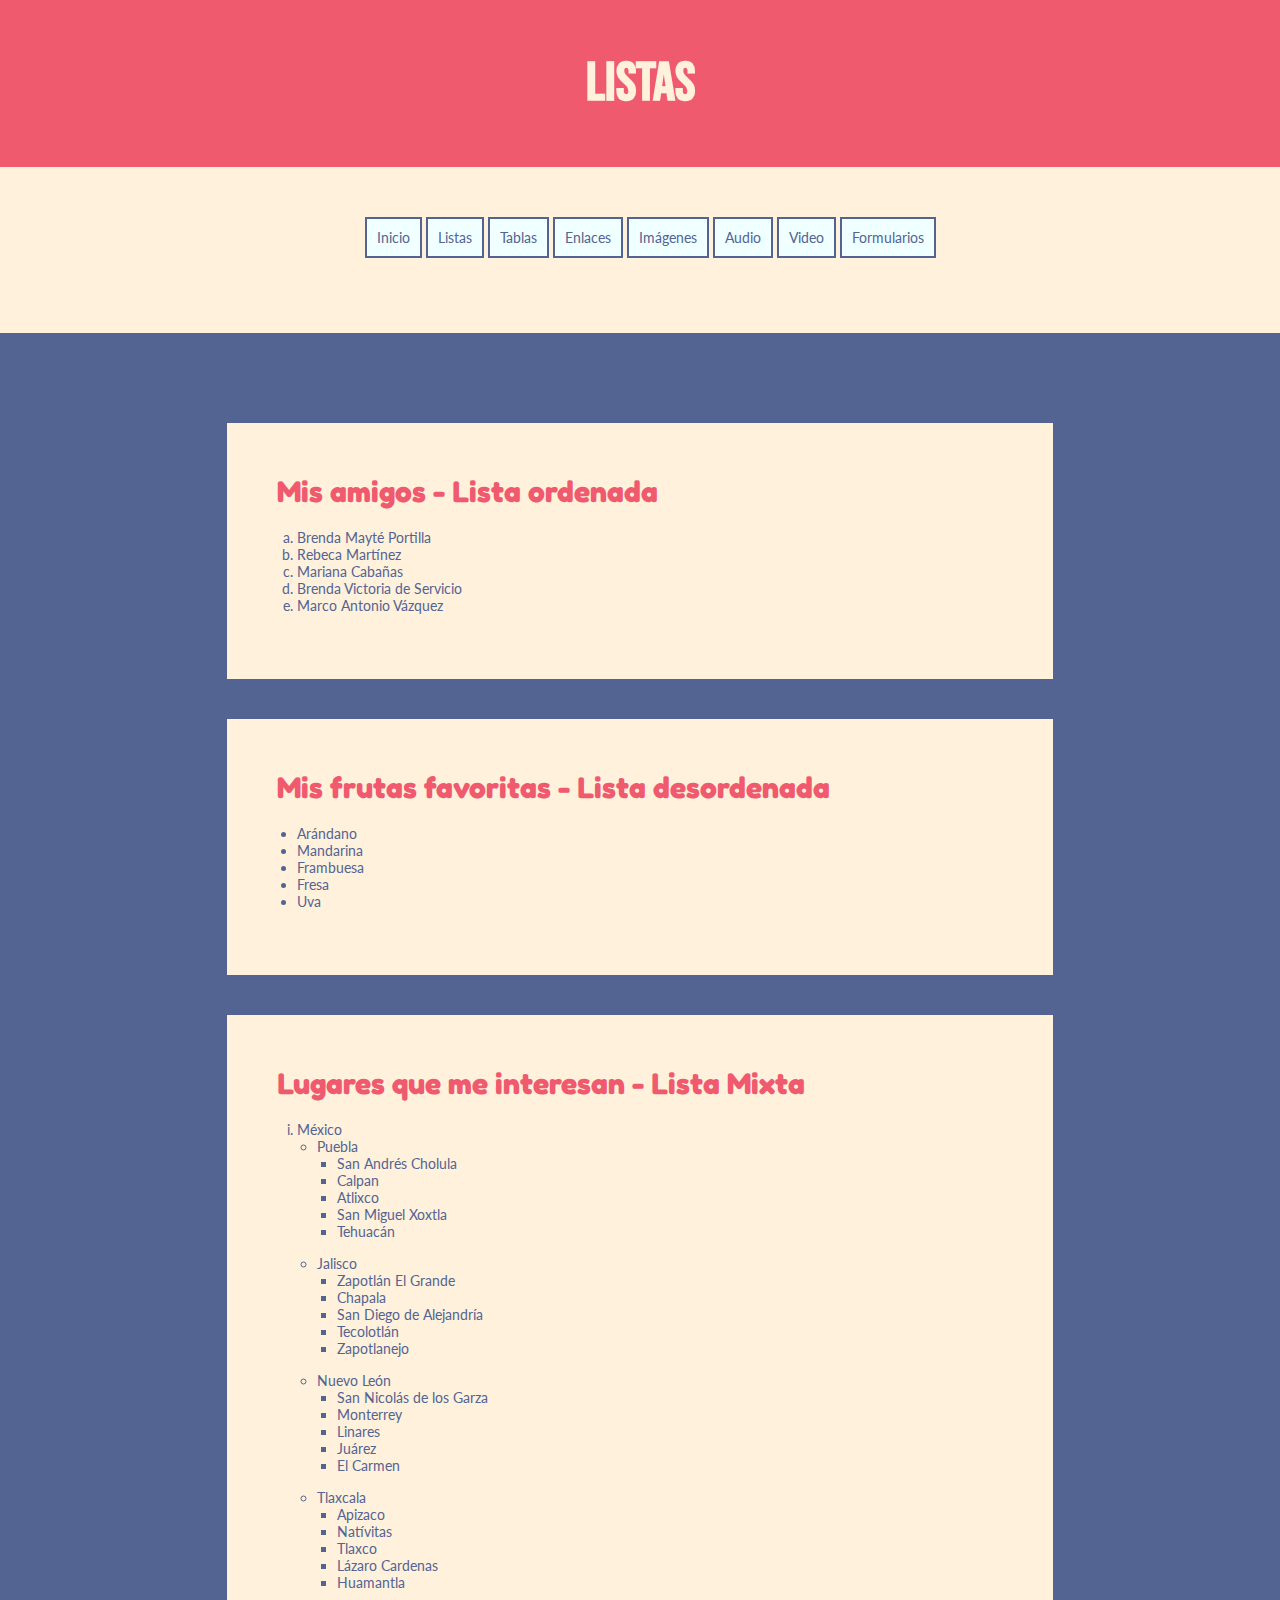
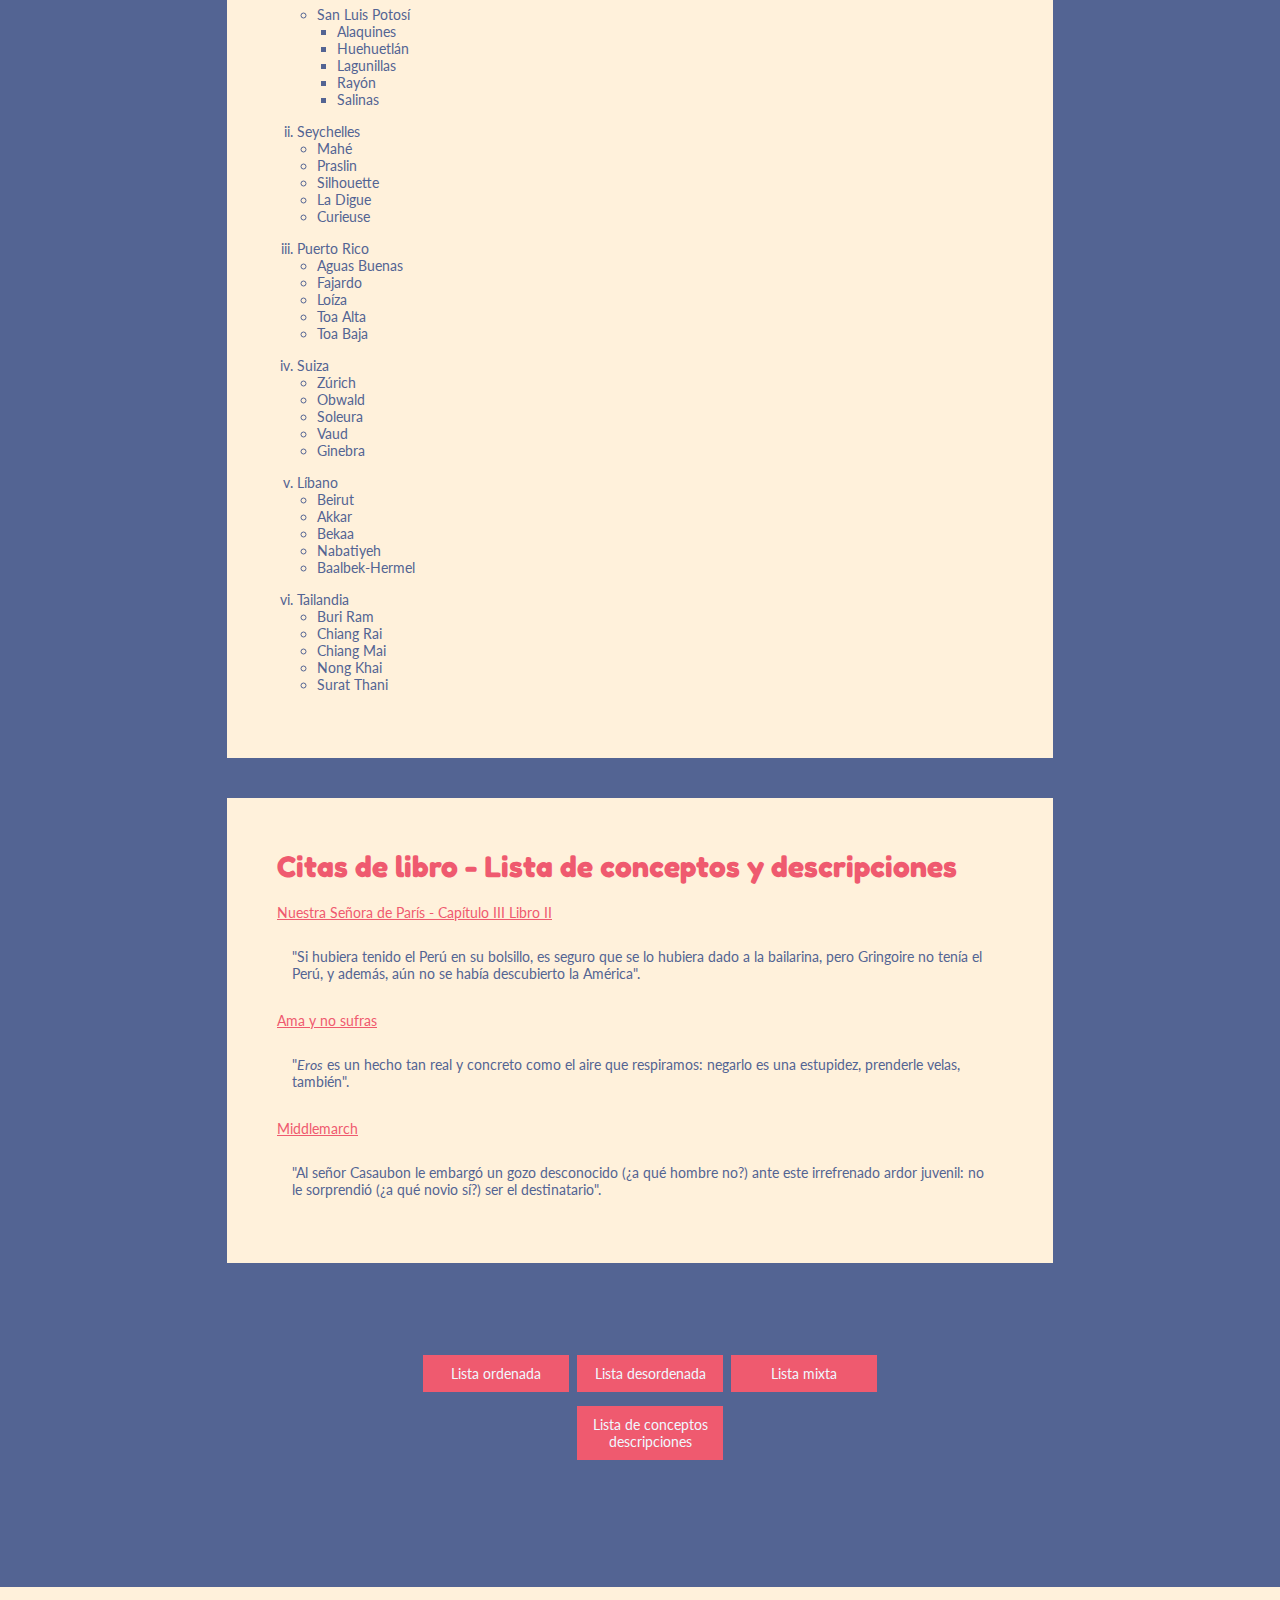
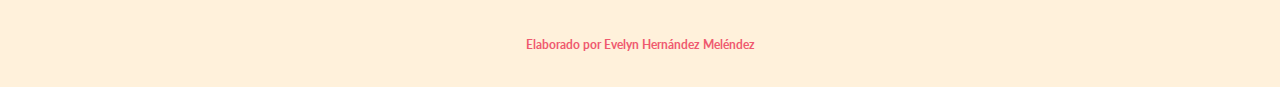
<file: html1/listasatributos.html>
<html>
    <head>
        <title>Listas</title>
        <style type="text/css">
            @import url('https://fonts.googleapis.com/css2?family=Bebas+Neue&family=Fredoka:wght@300..700&family=Lato:ital,wght@0,100;0,300;0,400;0,700;0,900;1,100;1,300;1,400;1,700;1,900&display=swap');
            *{
                padding: 0px;
                margin: 0px;
                box-sizing: border-box;
            }
            header, nav, main, footer {
                width: 100%;
                color: #ef5a6f;
                padding: 50px;
                margin-left: auto;
                margin-right: auto;
                
            }
            header{
                /*width: 1280 px;*/
                height: auto;
                background-color: #ef5a6f;
            }
            h1{
                color: #fff1db;
                text-align: center;
                font-family:"Bebas Neue", sans-serif;
                font-size:55px;
            }
            nav {
                background-color: #fff1db;
                color: #536493;
                height:auto;
                font-family: "Lato", sans-serif;
                font-size: 14px;
                    
            }
            main {
                background-color: #536493;
            }
            footer {
                background-color: #fff1db;
                height: 30px;
            }
            nav ul{
                list-style-type: none;
                text-align: center;
            }
            nav ul li{
                background-color: azure;
                margin-bottom: 10px;
                padding: 10px;
                width: auto;
                text-align: center;
                border-width: 2px;
                border-color: #536493;
                border-style: solid;
                display: inline-block;
                
            }
            section{
                width: 70%;
                background-color: #fff1db;
                color: #536493;
                margin-bottom: 40px;
                margin-top: 40px;
                margin-left: auto;
                margin-right: auto;
                padding: 50px;
                font-family: "Lato", sans-serif;
                font-size: 14px;
            }
            h2{
                color: #ef5a6f;
                margin-bottom: 20px;
                font-family:"Fredoka", sans-serif;
                font-size:30px;
            }
            dt{
                color: #ef5a6f;
                text-decoration: underline;
                margin-top: 15px;
            }
            h5{
                text-align: center;
                font-family:"Lato", sans-serif;
                font-size:12px;
            }
            ul,ol{
                padding-left: 20px;
                margin-bottom: 15px;
            }
            dd{
                margin-top: 12px;
                padding: 15px;
            }
            a{
                text-decoration: none;
             }
            nav ul li a{
                 color: #536493;
             }
            nav ul li:hover{
                background-color: cornflowerblue;
                border-color: #536493;
                width: 80px;
             }
             nav ul li a:hover{
                 color:beige;
                 font-weight: bold;
             }
            main nav{
                width: 680px;
                background-color: transparent;
             }
            main nav ul li{
                width: 150px;
                background-color: #ef5a6f;
            }
            main nav ul li a{
                color:aliceblue;
            }
            main nav ul li:hover{
                width: 155px;
                background-color: #fff1db;
            }
            main nav ul li a:hover{
                color:#536493;
            }
        </style>
    </head>
    <body>
        <header>
            <h1>Listas</h1>
        </header>
        <nav>
             <ul>
                <li><a href="../index.html">Inicio</a></li>
                <li><a href="../html1/listasatributos.html">Listas</a></li>
                <li><a href="..//html1/tablas.html">Tablas</a></li>
                <li><a href="..//html1/enlaces1.html">Enlaces</a></li>
                <li><a href="..//html1/imagenes.html">Imágenes</a></li>
                <li><a href="..//html1/audio1.html">Audio</a></li>
                <li><a href="..//html1/video.html">Video</a></li>
                <li><a href="..//html1/formularios.html">Formularios</a></li>
            </ul>
        </nav>
        <main>
            <section>
                <h2 id="l_ordenada">Mis amigos - Lista ordenada</h2>
                <ol type=a>
                    <li>Brenda Mayté Portilla</li>
                    <li>Rebeca Martínez</li>
                    <li>Mariana Cabañas</li>
                    <li>Brenda Victoria de Servicio</li>
                    <li>Marco Antonio Vázquez</li>
                </ol>
            </section>
            <section>
                <h2 id="l_desordenada">Mis frutas favoritas - Lista desordenada</h2>
                <ul>
                    <li>Arándano</li>
                    <li>Mandarina</li>
                    <li>Frambuesa</li>
                    <li>Fresa</li>
                    <li>Uva</li>
                </ul>
            </section>
            <section>
                <h2 id="l_mixta">Lugares que me interesan - Lista Mixta</h2>
                <ol type=i>
                    <li>México</li>
                        <ul>
                            <li>Puebla</li>
                                <ul>
                                    <li>San Andrés Cholula</li>
                                    <li>Calpan</li>
                                    <li>Atlixco</li>
                                    <li>San Miguel Xoxtla</li>
                                    <li>Tehuacán</li>
                                </ul>
                            <li>Jalisco</li>
                                <ul>
                                    <li>Zapotlán El Grande</li>
                                    <li>Chapala</li>
                                    <li>San Diego de Alejandría</li>
                                    <li>Tecolotlán</li>
                                    <li>Zapotlanejo</li>
                                </ul>
                            <li>Nuevo León</li>
                                <ul>
                                    <li>San Nicolás de los Garza</li>
                                    <li>Monterrey</li>
                                    <li>Linares</li>
                                    <li>Juárez</li>
                                    <li>El Carmen</li>
                                </ul>
                            <li>Tlaxcala</li>
                                <ul>
                                    <li>Apizaco</li>
                                    <li>Natívitas</li>
                                    <li>Tlaxco</li>
                                    <li>Lázaro Cardenas</li>
                                    <li>Huamantla</li>
                                </ul>
                            <li>San Luis Potosí</li>
                                <ul>
                                    <li>Alaquines</li>
                                    <li>Huehuetlán</li>
                                    <li>Lagunillas</li>
                                    <li>Rayón</li>
                                    <li>Salinas</li>
                                </ul>
                        </ul>
                    <li>Seychelles</li>
                        <ul>
                            <li>Mahé</li>
                            <li>Praslin</li>
                            <li>Silhouette</li>
                            <li>La Digue</li>
                            <li>Curieuse</li>
                        </ul>
                    <li>Puerto Rico</li>
                        <ul>
                            <li>Aguas Buenas</li>
                            <li>Fajardo</li>
                            <li>Loíza</li>
                            <li>Toa Alta</li>
                            <li>Toa Baja</li>
                        </ul>
                    <li>Suiza</li>
                        <ul>
                            <li>Zúrich</li>
                            <li>Obwald</li>
                            <li>Soleura</li>
                            <li>Vaud</li>
                            <li>Ginebra</li>
                        </ul>
                    <li>Líbano</li>
                        <ul>
                            <li>Beirut</li>
                            <li>Akkar</li>
                            <li>Bekaa</li>
                            <li>Nabatiyeh</li>
                            <li>Baalbek-Hermel</li>
                        </ul>
                    <li>Tailandia
                        <ul>
                            <li>Buri Ram</li>
                            <li>Chiang Rai</li>
                            <li>Chiang Mai</li>
                            <li>Nong Khai</li>
                            <li>Surat Thani</li>
                        </ul>
                    </li>
                </ol>
            </section>
            <section>
                <h2 id="conceptos_descripciones">Citas de libro - Lista de conceptos y descripciones</h2>
                <dl>
                    <dt>Nuestra Señora de París - Capítulo III Libro II</dt>
                    <dd>"Si hubiera tenido el Perú en su bolsillo, es seguro que se lo hubiera dado a la bailarina, pero Gringoire no tenía el Perú, y además, aún no se había descubierto la América".</dd>
                    <dt>Ama y no sufras</dt>
                    <dd>"<i>Eros</i> es un hecho tan real y concreto como el aire que respiramos: negarlo es una estupidez, prenderle velas, también".</dd>
                    <dt>Middlemarch</dt>
                    <dd>"Al señor Casaubon le embargó un gozo desconocido (¿a qué hombre no?) ante este irrefrenado ardor juvenil: no le sorprendió (¿a qué novio sí?) ser el destinatario".</dd>
                </dl>
            </section>
            <nav>
                <ul>
                    <li><a href="#l_ordenada">Lista ordenada </a></li>
                    <li><a href="#l_desordenada">Lista desordenada</a></li>
                    <li><a href="#l_mixta">Lista mixta</a></li>
                    <li><a href="#conceptos_descripciones">Lista de conceptos  descripciones</a></li>
                </ul>
            </nav>
        </main>
        <footer>
            <h5>Elaborado por Evelyn Hernández Meléndez</h5>
        </footer>
    </body>
</html>
</file>
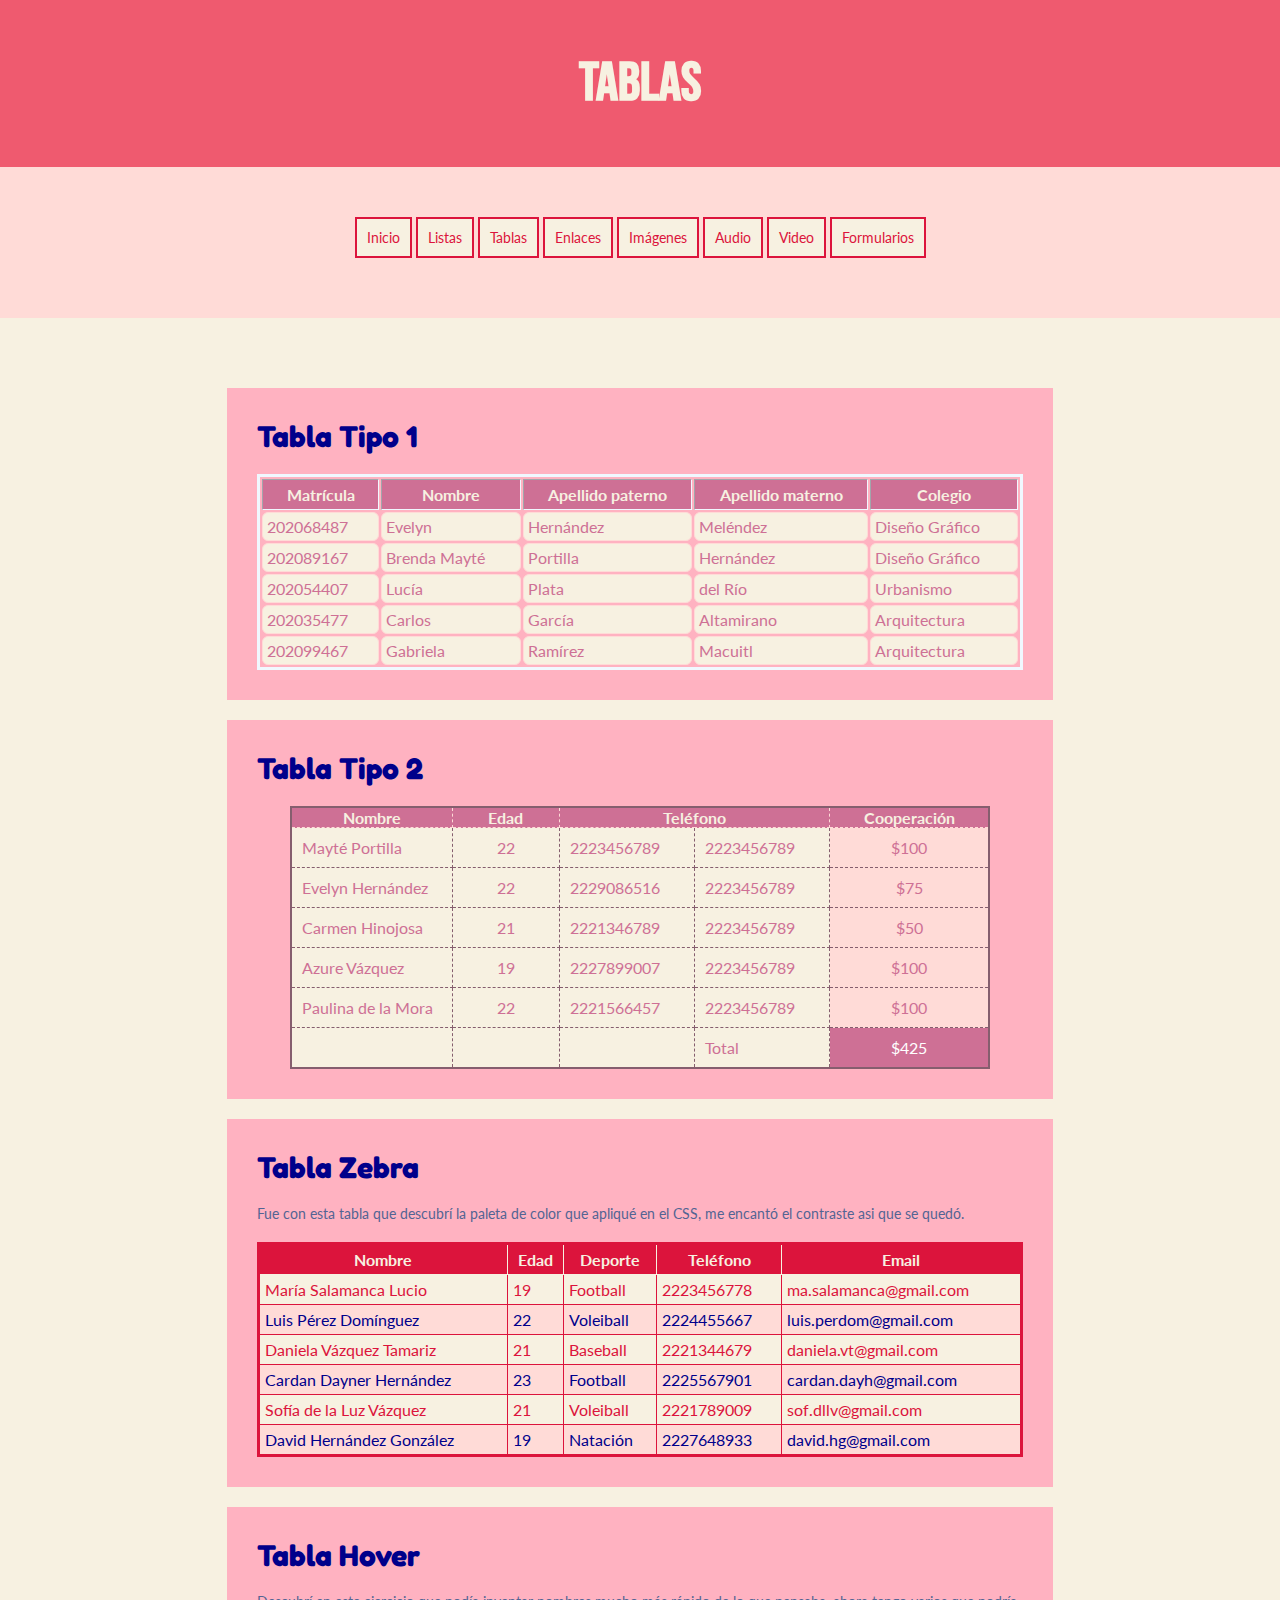
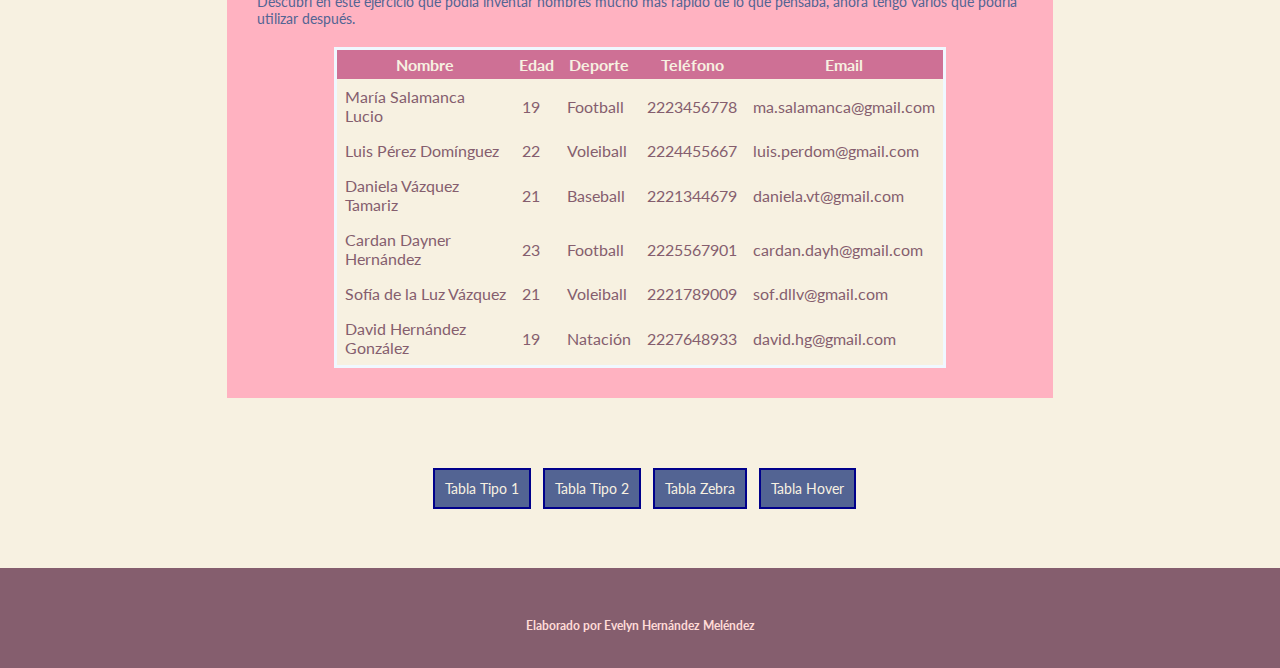
<file: html1/tablas.html>
<html>
    <head>
        <title>Tablas en HTML</title>
        <link rel="stylesheet" href="../css1/style.page.css" type= "text/css">
        <style type="text/css">
            #Tabla1{
                width: 100%;
                text-align: center;
                margin: 0 auto;
                color: black;
                border-style: solid;
                border-width: 3px;
                border-color: aliceblue;
            }
            #Tabla1 th{
                background-color: #ce7095;
                color:#f7f1e1;
                padding: 5px;
            }
            #Tabla1 td{
                background-color: #f7f1e1;
                color: #ce7095;
                text-align: left;
                border-radius: 6px;
                border-style: solid;
                border-color:#ffdbd7;
                border-width: 1px;
                margin: 10px; 
                padding: 4px;
            }
            #Tabla2 th{
                color: #f7f1e1;
                background-color: #ce7095;
                border-width: 1px;
            }
            #Tabla2 td{
                color:#ce7095;
                height: 30px;
                padding: 10px;
                border-width:1px;
            }
            #Tabla2{
                width: 700px;
                border-color: #855e6e;
                border-collapse: collapse;
                border-style: solid;
                margin: 0 auto;
            }
            .celda_centrada{
                text-align: center;
                padding: 0px;
                background-color: #ffdbd7;
            }
            .tabla_dos{
                border-color: #855e6e;
                border-width: 2px;
                border-collapse: collapse;
                border-style: solid;
                margin: 0 auto;
            }
            .tabla_dos td{
                width: 150px;
                border-color: #855e6e;
                padding: 10px;
                border-style: dashed;
            }
            .tabla_dos th{
                border-style: dashed;
                border-color: #ffdbd7;
            }
            .tabla_dos td{
                background-color:#f7f1e1; 
            }
            #TablaZebra{
                width: 100%;
                border-color: crimson;
                border-width: 3px;
                border-style: solid;
                border-collapse: collapse;
            }
            #TablaZebra th{
                border-style: solid;
                border-width: 1px;
                border-color: #f7f1e1;
                padding:5px;
            }
            #TablaZebra tbody td{
                padding: 5px;
                border-style: solid;
                border-width: 1px;
                border-color: crimson;
            }
            #TablaZebra tbody tr:nth-child(even){
                background-color: #ffdbd7;
                color:darkblue;
            }
            #TablaZebra tbody tr:nth-child(odd){
                background-color: #f7f1e1;
                color: crimson;
            }
            #TablaZebra thead tr{
                background-color: crimson;
                color: #f7f1e1;
            }
            .tabla_hover{
                width: 80%;
                margin:0 auto;
                border-style: solid;
                border-color: aliceblue;
                border-collapse: collapse;
            }
            .tabla_hover tbody tr{
                background-color: #f7f1e1;
                color: #855e6e;
            }
            .tabla_hover tbody td{
                padding: 8px;
            }
            .tabla_hover thead th{
                background-color: #ce7095;
                color: #f7f1e1;
                padding:5px;
            }
            .tabla_hover tbody tr:hover{
                background-color: #ffdbd7;
                color: #ce7095;
                }
            /*.tabla_hover th td{
                border-style: dotted;
                border-color: aliceblue;
                border-width: 1px;
            }*/
        </style>
    </head>
    <body>
        <header>
            <h1>Tablas</h1>
        </header>
        <nav>
            <ul>
                <li><a href="../index.html">Inicio</a></li>
                <li><a href="../html1/listasatributos.html">Listas</a></li>
                <li><a href="..//html1/tablas.html">Tablas</a></li>
                <li><a href="..//html1/enlaces1.html">Enlaces</a></li>
                <li><a href="..//html1/imagenes.html">Imágenes</a></li>
                <li><a href="..//html1/audio1.html">Audio</a></li>
                <li><a href="..//html1/video.html">Video</a></li>
                <li><a href="..//html1/formularios.html">Formularios</a></li>
            </ul>
        </nav>
        <main>
            <section style="overflow-x: auto;">
                <h2 id="t1">Tabla Tipo 1</h2>
                <p></p>
                <table border="1" id="Tabla1">
                    <thead>
                        <tr>
                            <th>Matrícula</th>
                            <th>Nombre</th>
                            <th>Apellido paterno</th>
                            <th>Apellido materno</th>
                            <th>Colegio</th>
                        </tr>
                    </thead>
                    <tbody>
                        <tr>
                            <td>202068487</td>
                            <td>Evelyn</td>
                            <td>Hernández</td>
                            <td>Meléndez</td>
                            <td>Diseño Gráfico</td>
                        </tr>
                        <tr>
                            <td>202089167</td>
                            <td>Brenda Mayté</td>
                            <td>Portilla</td>
                            <td>Hernández</td>
                            <td>Diseño Gráfico</td>
                        </tr>
                        <tr>
                            <td>202054407</td>
                            <td>Lucía</td>
                            <td>Plata</td>
                            <td>del Río</td>
                            <td>Urbanismo</td>
                        </tr>
                        <tr>
                            <td>202035477</td>
                            <td>Carlos</td>
                            <td>García</td>
                            <td>Altamirano</td>
                            <td>Arquitectura</td>
                        </tr>
                        <tr>
                            <td>202099467</td>
                            <td>Gabriela</td>
                            <td>Ramírez</td>
                            <td>Macuitl</td>
                            <td>Arquitectura</td>
                        </tr>
                    </tbody>
                    <tfoot>
                    </tfoot>
                </table>
            </section>
            <section style="overflow-x: auto">
                <h2 id="t2">Tabla Tipo 2</h2>
                <p></p>
                <table id="Tabla2" class="tabla_dos">
                    <thead>
                        <tr>
                            <th style="width: 200px;">Nombre</th>
                            <th style="width: 125px;">Edad</th>
                            <th style="width: 175px;" colspan="2">Teléfono</th>
                            <th style="width: 200px;">Cooperación</th>
                        </tr>
                    </thead>
                    <tbody>
                        <tr>
                            <td>Mayté Portilla</td>
                            <td style="text-align: center; padding: 0px;">22</td>
                            <td>2223456789</td>
                            <td>2223456789</td>
                            <td style="text-align: center; padding: 0px; background-color: #ffdbd7;">$100</td>
                        </tr>
                        <tr>
                            <td>Evelyn Hernández</td>
                            <td style="text-align: center; padding: 0px;">22</td>
                            <td>2229086516</td>
                            <td>2223456789</td>
                            <td style="text-align: center; padding: 0px; background-color: #ffdbd7;">$75</td>
                        </tr>
                        <tr>
                            <td>Carmen Hinojosa</td>
                            <td style="text-align: center; padding: 0px;">21</td>
                            <td>2221346789</td>
                            <td>2223456789</td>
                            <td style="text-align: center; padding: 0px; background-color: #ffdbd7;">$50</td>
                        </tr>
                        <tr>
                            <td>Azure Vázquez </td>
                            <td style="text-align: center; padding: 0px;">19</td>
                            <td>2227899007</td>
                            <td>2223456789</td>
                            <td style="text-align: center; padding: 0px; background-color: #ffdbd7;">$100</td>
                        </tr>
                        <tr>
                            <td>Paulina de la Mora</td>
                            <td style="text-align: center; padding: 0px;">22</td>
                            <td>2221566457</td>
                            <td>2223456789</td>
                            <td style="text-align: center; padding: 0px; background-color: #ffdbd7;">$100</td>
                        </tr>
                    </tbody>
                    <tfoot>
                        <td></td>
                        <td></td>
                        <td></td>
                        <td>Total</td>
                        <td class="celda_centrada" style="background-color: #ce7095; color: white;">$425</td>
                    </tfoot>
                </table>
            </section>
            <section style="overflow-x: auto">
                <h2 id="tz">Tabla Zebra</h2>
                <p>Fue con esta tabla que descubrí la paleta de color que apliqué en el CSS, me encantó el contraste asi que se quedó.</p>
                <table id="TablaZebra">
                    <thead>
                        <tr>
                            <th>Nombre</th>
                            <th>Edad</th>
                            <th>Deporte</th>
                            <th>Teléfono</th>
                            <th>Email</th>
                        </tr>
                    </thead>
                    <tbody>
                        <tr>
                            <td>María Salamanca Lucio</td>
                            <td>19</td>
                            <td>Football</td>
                            <td>2223456778</td>
                            <td>ma.salamanca@gmail.com</td>
                        </tr>
                        <tr>
                            <td>Luis Pérez Domínguez</td>
                            <td>22</td>
                            <td>Voleiball</td>
                            <td>2224455667</td>
                            <td>luis.perdom@gmail.com</td>
                        </tr>
                        <tr>
                            <td>Daniela Vázquez Tamariz</td>
                            <td>21</td>
                            <td>Baseball</td>
                            <td>2221344679</td>
                            <td>daniela.vt@gmail.com</td>
                        </tr>
                        <tr>
                            <td>Cardan Dayner Hernández</td>
                            <td>23</td>
                            <td>Football</td>
                            <td>2225567901</td>
                            <td>cardan.dayh@gmail.com</td>
                        </tr>
                        <tr>
                            <td>Sofía de la Luz Vázquez</td>
                            <td>21</td>
                            <td>Voleiball</td>
                            <td>2221789009</td>
                            <td>sof.dllv@gmail.com</td>
                        </tr>
                        <tr>
                            <td>David Hernández González</td>
                            <td>19</td>
                            <td>Natación</td>
                            <td>2227648933</td>
                            <td>david.hg@gmail.com</td>
                        </tr>
                    </tbody>
                    <tfoot></tfoot>
                </table>
            </section>
            <section style="overflow-x: auto">
                <h2 id="tho">Tabla Hover</h2>
                <p> Descubrí en este ejercicio que podía inventar nombres mucho más rápido de lo que pensaba, ahora tengo varios que podría utilizar después. 
                </p>
                <table id="" class="tabla_hover">
                    <thead>
                        <tr>
                            <th>Nombre</th>
                            <th>Edad</th>
                            <th>Deporte</th>
                            <th>Teléfono</th>
                            <th>Email</th>
                        </tr>
                    </thead>
                    <tbody>
                        <tr>
                            <td>María Salamanca Lucio</td>
                            <td>19</td>
                            <td>Football</td>
                            <td>2223456778</td>
                            <td>ma.salamanca@gmail.com</td>
                        </tr>
                        <tr>
                            <td>Luis Pérez Domínguez</td>
                            <td>22</td>
                            <td>Voleiball</td>
                            <td>2224455667</td>
                            <td>luis.perdom@gmail.com</td>
                        </tr>
                        <tr>
                            <td>Daniela Vázquez Tamariz</td>
                            <td>21</td>
                            <td>Baseball</td>
                            <td>2221344679</td>
                            <td>daniela.vt@gmail.com</td>
                        </tr>
                        <tr>
                            <td>Cardan Dayner Hernández</td>
                            <td>23</td>
                            <td>Football</td>
                            <td>2225567901</td>
                            <td>cardan.dayh@gmail.com</td>
                        </tr>
                        <tr>
                            <td>Sofía de la Luz Vázquez</td>
                            <td>21</td>
                            <td>Voleiball</td>
                            <td>2221789009</td>
                            <td>sof.dllv@gmail.com</td>
                        </tr>
                        <tr>
                            <td>David Hernández González</td>
                            <td>19</td>
                            <td>Natación</td>
                            <td>2227648933</td>
                            <td>david.hg@gmail.com</td>
                        </tr>
                    </tbody>
                    <tfoot></tfoot>
                </table>
            </section>
            <nav>
                <ul>
                    <li><a href="#t1">Tabla Tipo 1 </a></li>
                    <li><a href="#t2">Tabla Tipo 2</a></li>
                    <li><a href="#tz">Tabla Zebra</a></li>
                    <li><a href="#tho">Tabla Hover</a></li>
                </ul>
            </nav>
        </main>
    </body>
    <footer>
        <h5>Elaborado por Evelyn Hernández Meléndez</h5>
    </footer>
</html>
</file>
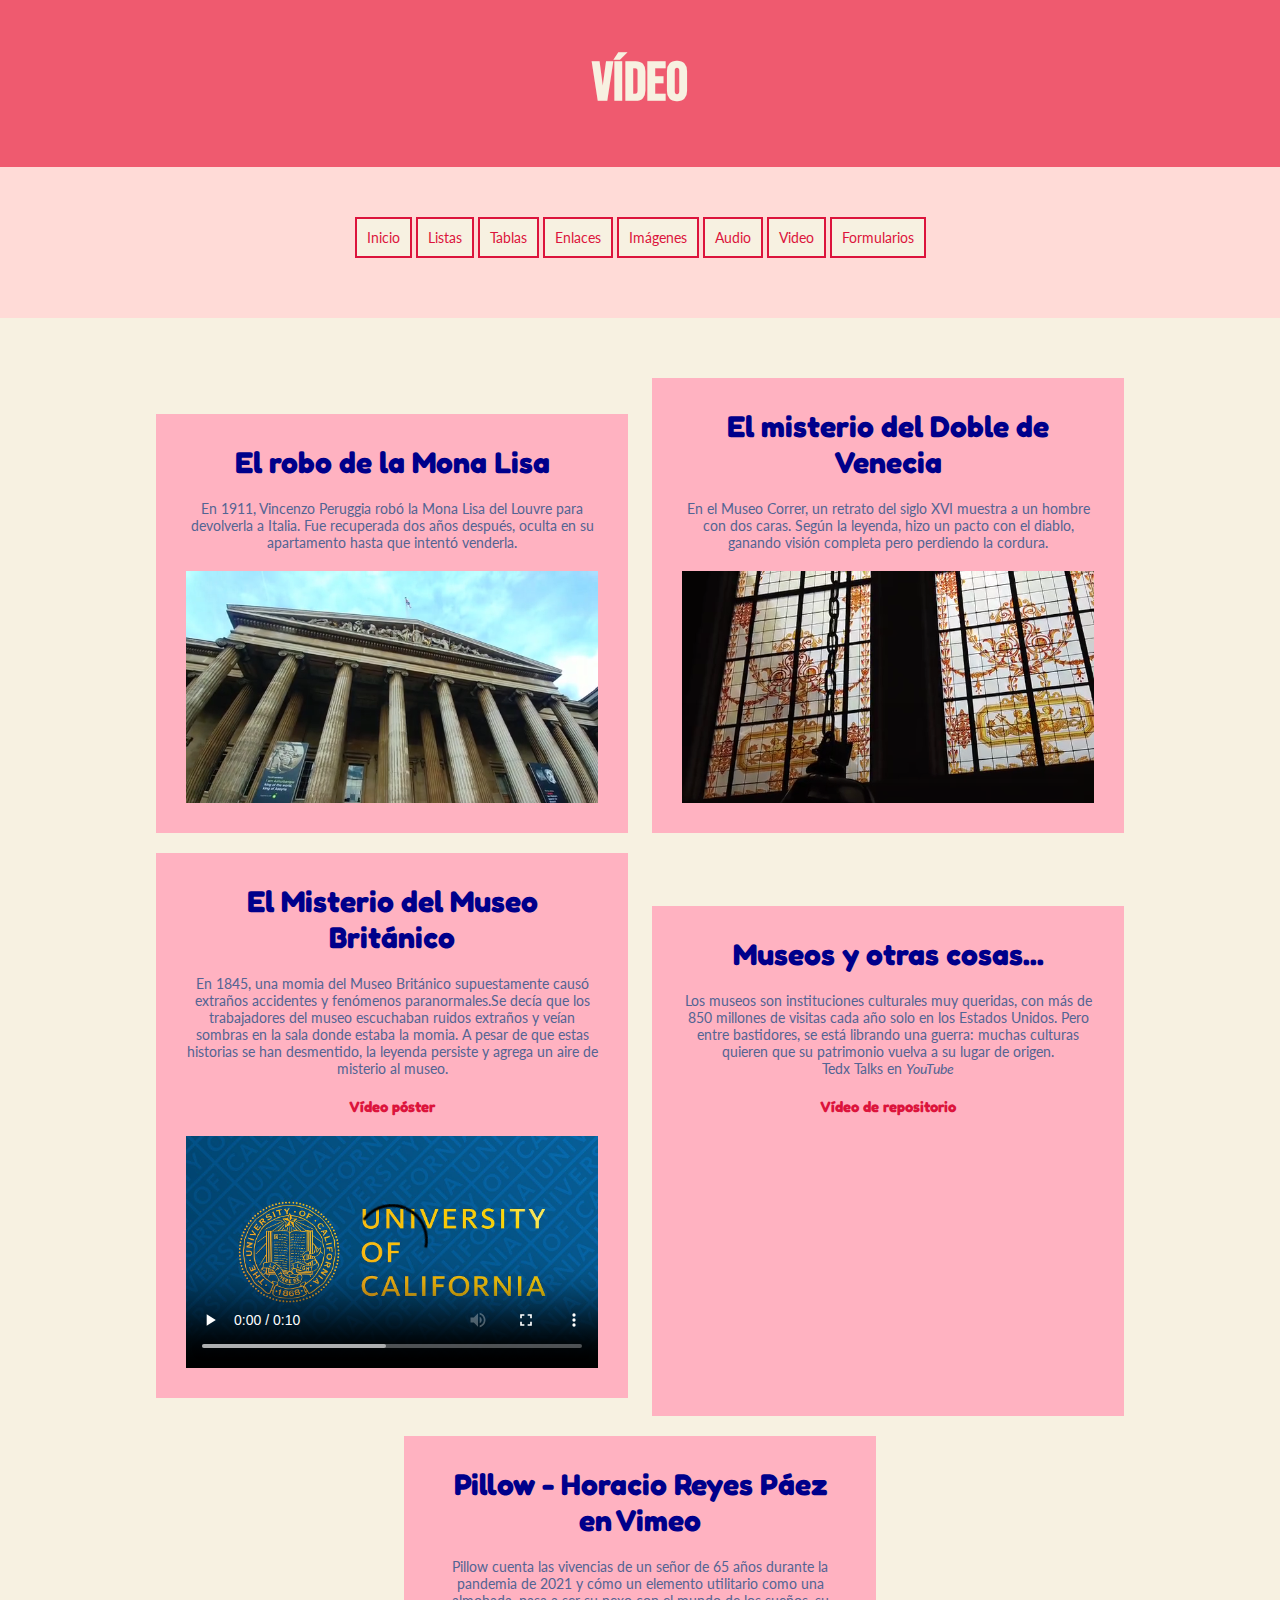
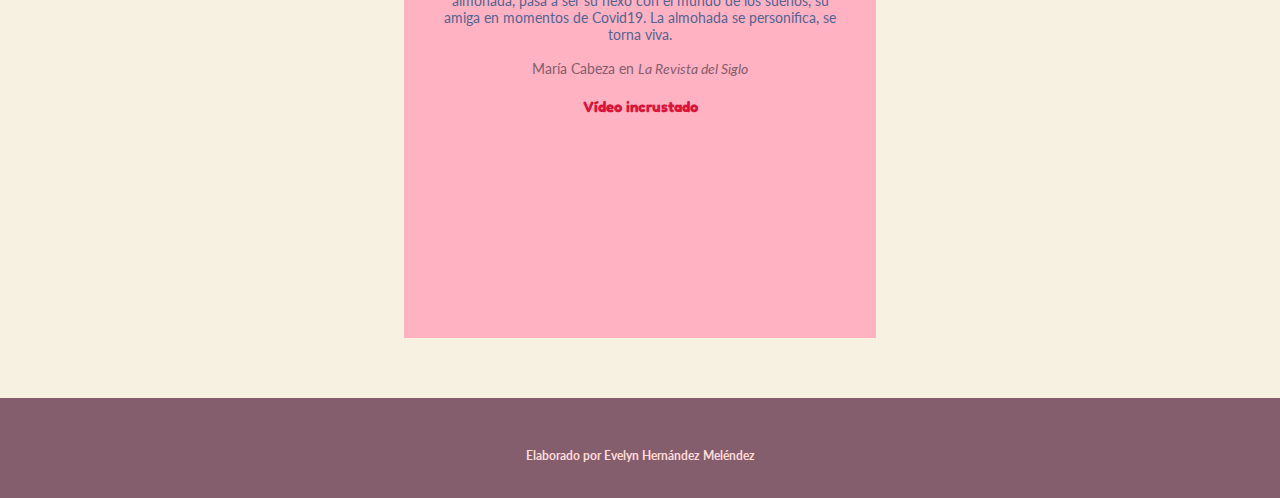
<file: html1/video.html>
<html>
    <head>
        <title>Vídeo en html</title>
        <link rel="stylesheet" href="../css1/style.page.css" type="text/css">
        <style type="text/css">
            header, nav, main, footer{
                width: 100%;
            }
            video{
                width: 100%;
                height: auto;
                display: block;
                margin: 0;
                
            }
            section{
                display:inline-block;
                height: auto;
                width: 40%;
                margin: 10px;
            }
            main{
                text-align: center;
            }
            iframe{
                display: block;
            }
        </style>
    </head>
    <body>
        <header>
            <h1>Vídeo</h1>
        </header>
        <nav>
             <ul>
                <li><a href="../index.html">Inicio</a></li>
                <li><a href="../html1/listasatributos.html">Listas</a></li>
                <li><a href="..//html1/tablas.html">Tablas</a></li>
                <li><a href="..//html1/enlaces1.html">Enlaces</a></li>
                <li><a href="..//html1/imagenes.html">Imágenes</a></li>
                <li><a href="..//html1/audio1.html">Audio</a></li>
                <li><a href="..//html1/video.html">Video</a></li>
                <li><a href="..//html1/formularios.html">Formularios</a></li>
            </ul>
        </nav>
        <main>
            <section>
                <h2>El robo de la Mona Lisa</h2>
                <p> En 1911, Vincenzo Peruggia robó la Mona Lisa del Louvre para devolverla a Italia. Fue recuperada dos años después, oculta en su apartamento hasta que intentó venderla.
                </p>
                <video loop autoplay muted>
                    <source src="../multimedia/video1/video1.mp4" type="video/mp4">
                    El navegador no soporta este vídeo.
                </video>
            </section>
            <section>
                <h2>El misterio del Doble de Venecia</h2>
                <p>En el Museo Correr, un retrato del siglo XVI muestra a un hombre con dos caras. Según la leyenda, hizo un pacto con el diablo, ganando visión completa pero perdiendo la cordura. 
                </p>
                <video controls autoplay muted>
                    <source src="../multimedia/video1/video2.mp4" type="video/mp4">
                    El navegador no soporta este vídeo.
                </video>
            </section>
            <section>
                <h2>El Misterio del Museo Británico</h2>
                <p> En 1845, una momia del Museo Británico supuestamente causó extraños accidentes y fenómenos paranormales.Se decía que los trabajadores del museo escuchaban ruidos extraños y veían sombras en la sala donde estaba la momia. A pesar de que estas historias se han desmentido, la leyenda persiste y agrega un aire de misterio al museo. 
                </p>
                <h3>Vídeo póster</h3>
                <video controls poster="../multimedia/imagenes1/poster.jpg">
                    <source src="../multimedia/video1/video3.mp4" type="video/mp4">
                    El navegador no soporta este vídeo.
                </video>
            </section>
            <section>
                <h2>Museos y otras cosas...</h2>
                <p> Los museos son instituciones culturales muy queridas, con más de 850 millones de visitas cada año solo en los Estados Unidos. Pero entre bastidores, se está librando una guerra: muchas culturas quieren que su patrimonio vuelva a su lugar de origen.  <br>Tedx Talks en <i>YouTube</i>
                </p>
                 <h3>Vídeo de repositorio</h3>
                <iframe width="100%" height="250px" src="https://www.youtube.com/embed/DJYS9C06_qY?si=m-xVois-zYusTLf2" title="YouTube video player" frameborder="0" allow="accelerometer; autoplay; clipboard-write; encrypted-media; gyroscope; picture-in-picture; web-share" referrerpolicy="strict-origin-when-cross-origin" allowfullscreen></iframe> 
            </section>
            <section>
                <h2>Pillow - Horacio Reyes Páez en Vimeo</h2>
                <p> Pillow cuenta las vivencias de un señor de 65 años durante la pandemia de 2021 y cómo un elemento utilitario como una almohada, pasa a ser su nexo con el mundo de los sueños, su amiga en momentos de Covid19. La almohada se personifica, se torna viva. <br><br><a href="https://www.larevistadelsiglo.com/peliculas/pillow-de-horacio-reyes-paez-ganadora-del-primer-premio-al-corto-ficcion-del-jiiff-uruguay/"target="_blank">María Cabeza en <i>La Revista del Siglo</i></a>
                </p>
                <h3>Vídeo incrustado</h3>
                <div style="padding:41.85% 0 0 0;position:relative;"><iframe src="https://player.vimeo.com/video/494505269?badge=0&amp;autopause=0&amp;player_id=0&amp;app_id=58479" frameborder="0" allow="autoplay; fullscreen; picture-in-picture; clipboard-write" style="position:absolute;top:0;left:0;width:100%;height:100%;" title="Pillow"></iframe></div><script src="https://player.vimeo.com/api/player.js"></script>
            </section>
        </main>
        <footer>
             <h5>Elaborado por Evelyn Hernández Meléndez</h5>
        </footer>
    </body>
</html>
</file>
<file: css1/style.page.css>
@import url('https://fonts.googleapis.com/css2?family=Bebas+Neue&family=Fredoka:wght@300..700&family=Lato:ital,wght@0,100;0,300;0,400;0,700;0,900;1,100;1,300;1,400;1,700;1,900&display=swap');
*{
    padding: 0px;
    margin: 0px;
    box-sizing: border-box;  
}
header, nav, main, footer{
    width:100%;
    padding: 50px;
    margin-left: auto;
    margin-right: auto;
    font-family: "Lato", sans-serif;
    font-size: 14px;
}
header{
    /*width: 1280 px;*/
    height: auto;
    background-color: #ef5a6f;
}
h1{
    color: #f7f1e1;
    font-family:"Bebas Neue", sans-serif;
    font-size:55px;
}
h2{
    margin-bottom: 20px;
    font-family:"Fredoka", sans-serif;
    font-size:30px;
    color:darkblue;
}
h3{
    margin-bottom: 20px;
    font-family:"Fredoka", sans-serif;
    font-size:15px;
    color:crimson;
}
h5{
    font-family:"Lato", sans-serif;
    font-size:12px;
}
h1, h5{
    text-align: center;
}
nav{
    background-color: #ffdbd7;
    height:auto;
}
main{
    background-color: #f7f1e1;
}
section{
    /*width: 800px;*/
    width:70%;
    height: auto;
    background-color: #ffb2c1;
    color: black;
    margin-bottom: 20px;
    margin-top: 20px;
    margin-left: auto;
    margin-right: auto;
    padding: 30px;
}
footer{
    height:30px;
    background-color: #855e6e;
    color: #ffdbd7;
    margin: 0 auto;
}
nav ul{
    list-style-type: none;
    text-align: center;
}
nav ul li{
    background-color: #f7f1e1;
    margin-bottom: 10px;
    padding: 10px;
    width: auto;
    text-align: center;
    border-width: 2px;
    border-color: crimson;
    border-style: solid;
    display: inline-block; 
}
nav ul li a{
    color: crimson;
}
nav ul li a:hover{
    color: #f7f1e1;
}
nav ul li:hover{
    background-color: #ce7095;
    width: 90px;
    text-align: center;
    border-style: none;
}
main nav{
    width:auto;
    height:20px;
    background-color: transparent;
}
main nav ul li{
    margin-bottom: 10px;
    margin:0 auto;
    margin-left: 8px;
    padding: 10px;
    width:auto;
    text-align: center;
    border-width: 2px;
    border-color: darkblue;
    border-style: solid;
    display: inline-block;
    background-color: #536493;
}
main nav ul li a{
    color: #f7f1e1;
    text-decoration: none;
}
main nav ul li a:hover{
    color: #ef5a6f;
    text-decoration: none;
}
main nav ul li:hover{
    width: 125px;
    border-color: #ef5a6f;
    border-style: solid;
    background-color: azure;
}
a{
    text-decoration: none;
    color: #855e6e;
}
p{
    margin-bottom: 20px;
    font-family: "Lato", sans-serif;
    font-size: 14px;
    color:#536493;
}
img{
    width: 50%;
    height:auto;
    display: block;
    margin-top: 20px;
    margin-bottom: 20px;
	margin: auto;
}
#img3{
    width: 400px;
	height: auto;
    float: right;
    margin-left: 20px;
    margin-top: 0px;
    margin-bottom: 15px;
}
#img1{
    width: 400px;
	height: auto;
    float: left;
    margin-right: 20px;
    margin-top: 10px;
}
#her{
    width:300px;
	height:inherit;
    float: right;
    margin-left: 20px;
	margin-right: 20px;
	display:block;
}
#icono{
    width: 28px;
    height: auto;
	margin-top: 10px;
	margin: 0;
}
#fondo_section{
    background-image: url("../multimedia/imagenes1/fondo1.jpg");
    background-size: 100%;
    height: auto;
}
#fondo_section p, #fondo_section h2{
    color: white;
}
#filtros_imagen img{
    display: inline-block;
    width: 30%;
    height: auto;
    padding: 10px;
}
#filtros_imagen{
    text-align: center;
}
#imga{
    filter: brightness(170%);
}
#imgb{
    filter: contrast(50%);
}
#imgc{
    filter: grayscale(100%);
}
#imgd{
    filter: invert(100%);
}
#imge{
    filter: opacity(0.5);
}
#imgf{
    filter: sepia(100%);
}
#imgg{
    filter: saturate(150%);
}
#imgh{
    filter: blur(3px);
}
#imgi{
    filter: drop-shadow(5px 5px 20px #f7f1e1);
}
#imgj{
    filter: sepia(100%) blur(2px);
}
#imgk{
    filter: hue-rotate(30deg);
}
#audio{
    margin: 0 auto;
    display: block;
}
</file>
